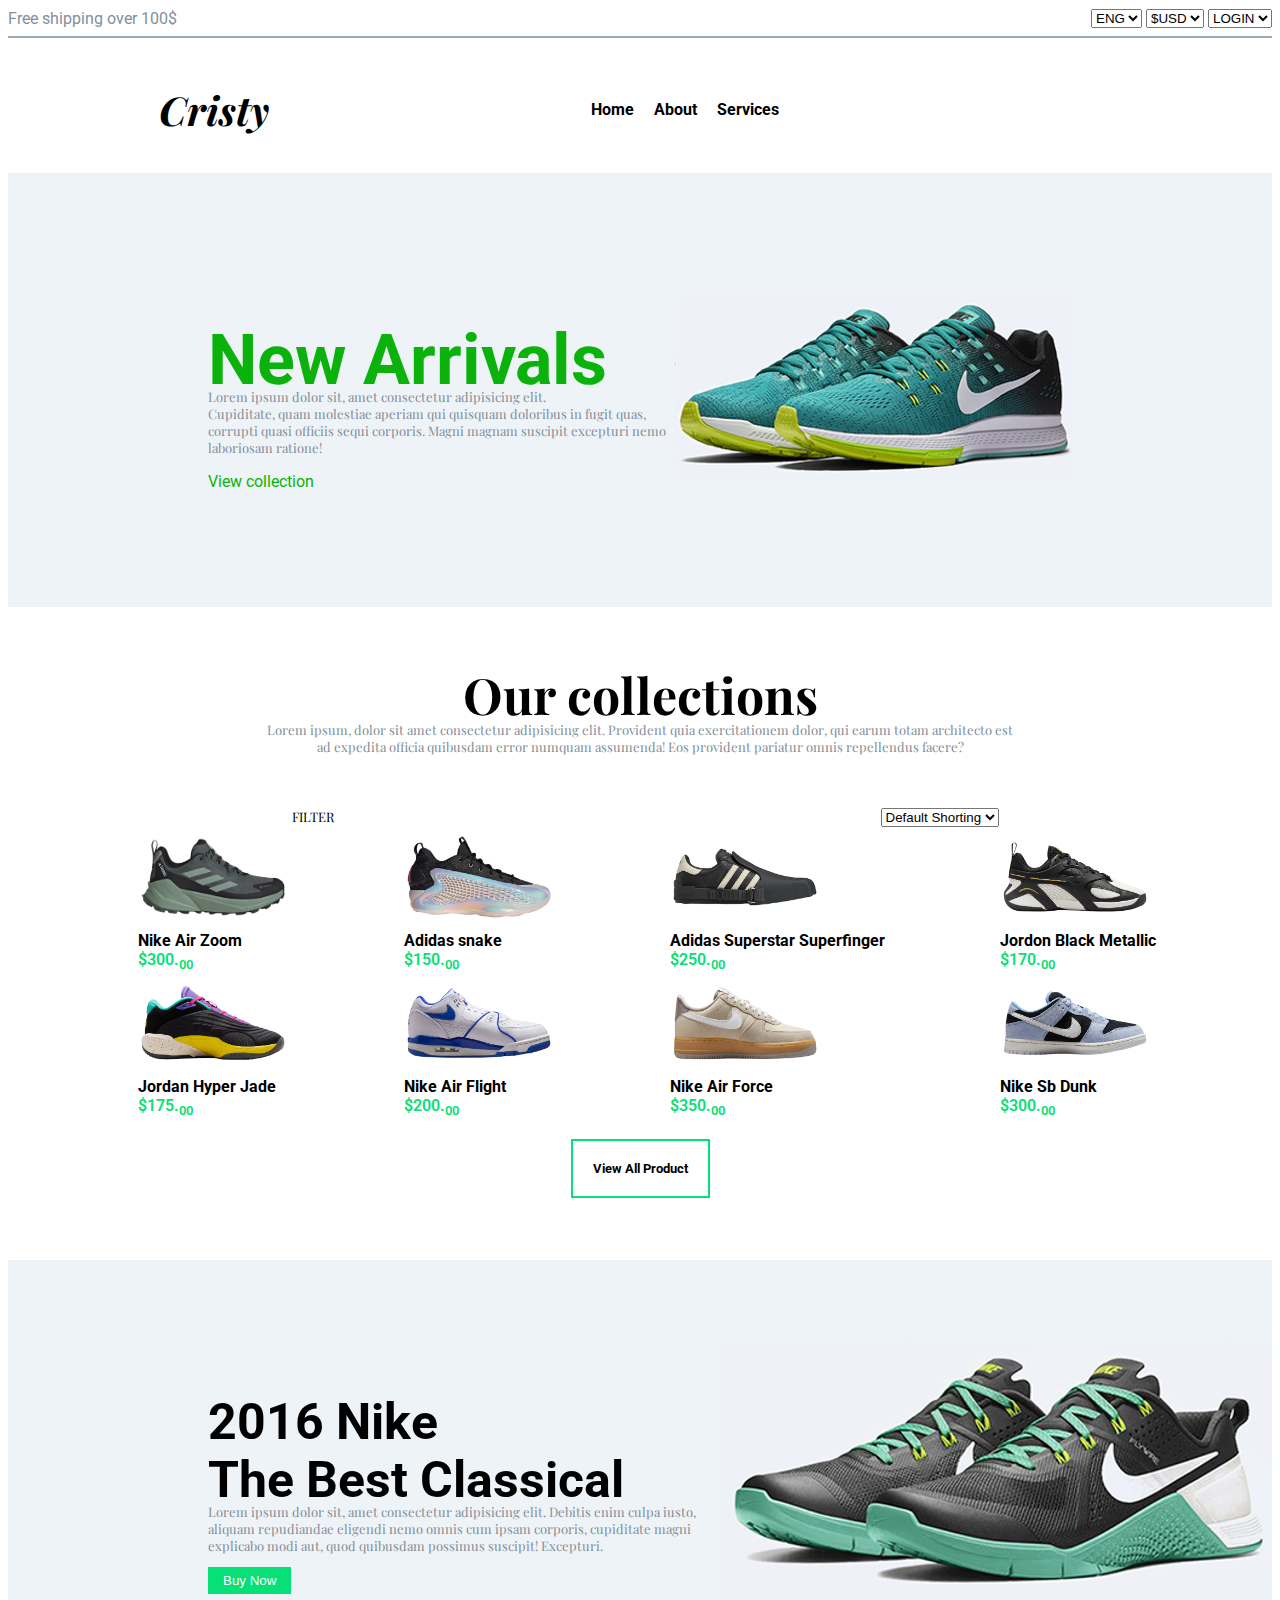
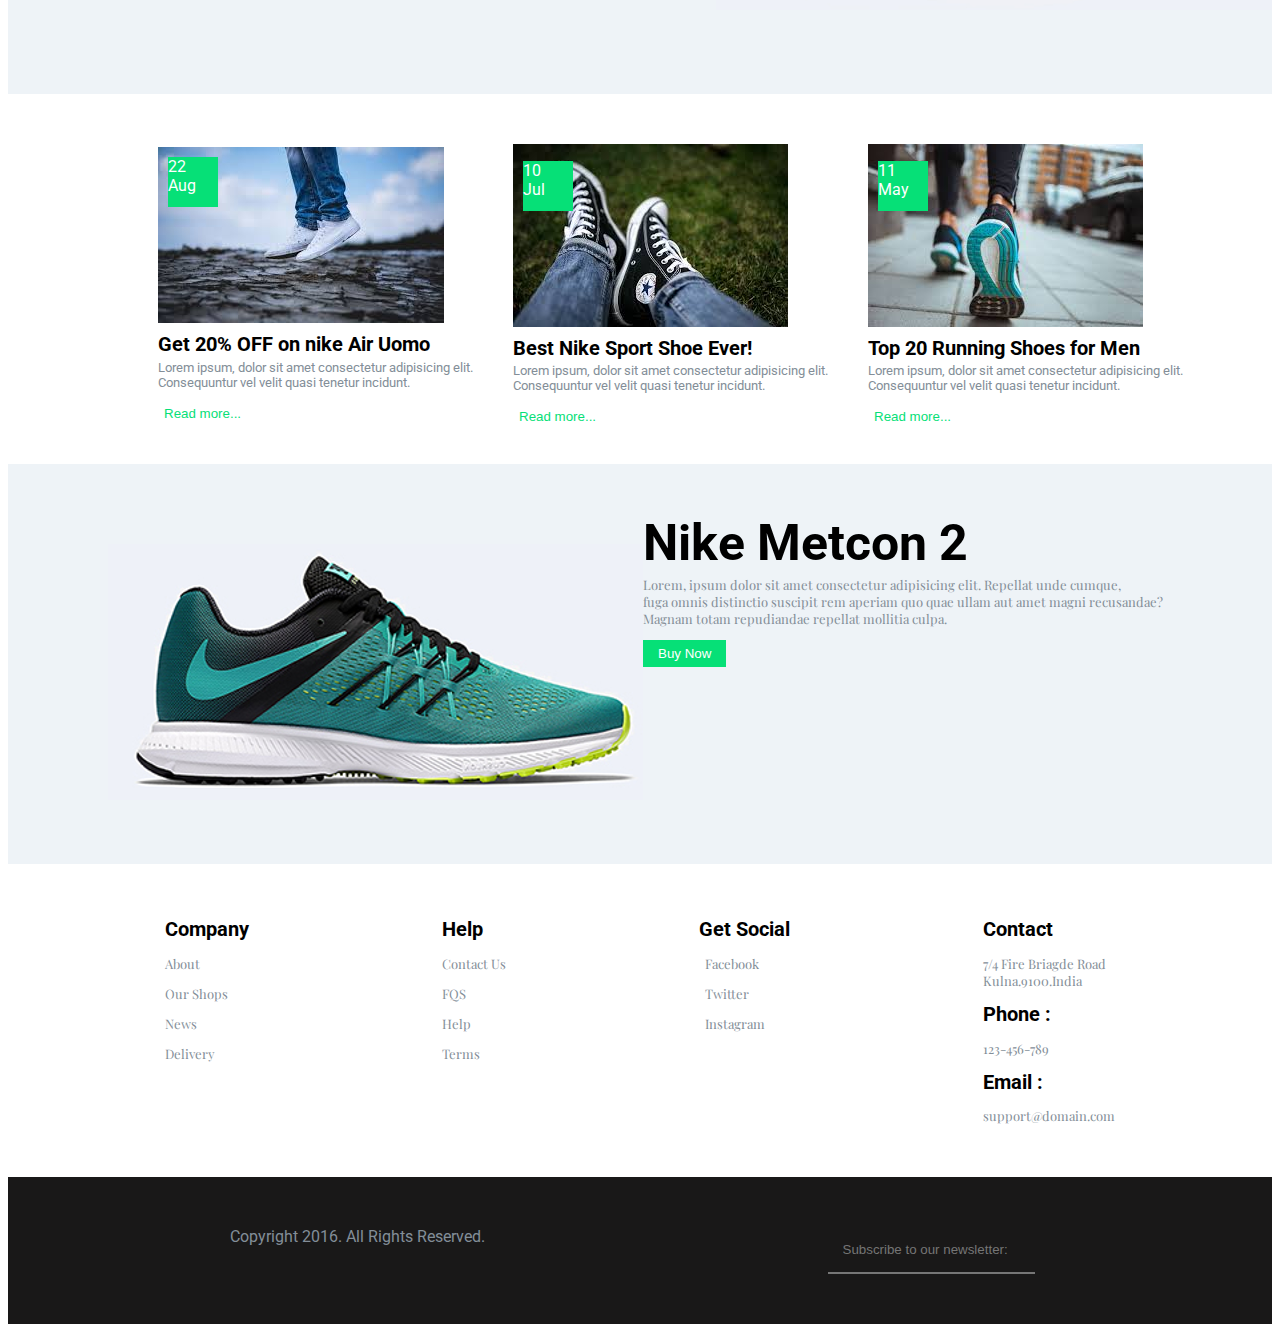
<file: index.html>
<!DOCTYPE html>
<html lang="en">
<head>
    <meta charset="UTF-8">
    <meta name="viewport" content="width=device-width, initial-scale=1.0">
    <title>Document</title>
    <link rel="stylesheet" href="style.css">
    <link rel="stylesheet" href="https://cdnjs.cloudflare.com/ajax/libs/font-awesome/6.6.0/css/all.min.css" integrity="sha512-Kc323vGBEqzTmouAECnVceyQqyqdsSiqLQISBL29aUW4U/M7pSPA/gEUZQqv1cwx4OnYxTxve5UMg5GT6L4JJg==" crossorigin="anonymous" referrerpolicy="no-referrer" />
    <link rel="preconnect" href="https://fonts.googleapis.com">
<link rel="preconnect" href="https://fonts.gstatic.com" crossorigin>
<link href="https://fonts.googleapis.com/css2?family=Playfair+Display:ital,wght@0,400..900;1,400..900&family=Roboto:ital,wght@0,100;0,300;0,400;0,500;0,700;0,900;1,100;1,300;1,400;1,500;1,700;1,900&display=swap" rel="stylesheet">


</head>
<body>
    <input type="checkbox" name="" id="check">
    <nav class="navbar1"> 
        <div>Free shipping over 100$</div>
        <div>
            <select name="" id="">
                <option value="" class="op1">ENG</option>
            </select>
            <select name="" id="">
                <option value="">$USD</option>
            </select>
            <select name="" id="">
                <option value="">LOGIN</option>
            </select>
        </div>
    </nav>
    <hr color="#9cabb8">


    <nav class="navbar2">
        <div>
            <h1 class="heading"><i>Cristy</i></h1>
        </div>
        <div class="list">
            <ul>
            <li>Home</li>
            <li>About</li>
            <li>Services</li>
           
        </ul>
         
        </div>
        <label for="check">
            <i class="fa-solid fa-bars"></i>
        </label>
        <div>
            <ul>
                <li><i class="fa-solid fa-cart-shopping"></i></li>
                <li><i class="fa-solid fa-magnifying-glass"></i></li>
            </ul>
        </div>
    </nav>
    <section class="shoebar">
        <div class="txt"><h1 >New Arrivals</h1>
        <p class="p1">Lorem ipsum dolor sit, amet consectetur adipisicing elit. 
            <br>Cupiditate, quam molestiae aperiam qui quisquam doloribus in fugit quas, 
            <br>corrupti quasi officiis sequi corporis. Magni magnam suscipit excepturi nemo 
            laboriosam ratione!</p>
        <p class="p2">View collection <i class="fa-solid fa-arrow-right"></i></p>
    </div>
    <div class="shoe"><img src="img/shoebar.png" alt=""></div>
    </section>
    <section class="shoebarnext">
        <h1 class="ourcollections">Our collections</h1>
        <p>Lorem ipsum, dolor sit amet consectetur adipisicing elit. Provident quia exercitationem dolor, qui earum totam architecto est <br>ad expedita officia quibusdam error numquam assumenda! Eos provident pariatur omnis repellendus facere?</p>
    </section>
    <section class="filter">
        <div class="subfil"> 
            <div><i class="fa-solid fa-bars"></i></div>
            <div>FILTER</div>
        </div>
        <div> <select name="" id="">
            <option value="">Default Shorting</option>
        </select></div>
    </section>
    <section class="productgrid">



        <div class="product">
            <img src="product/p1.png" alt="coogre" height="100x" width="150px">
            <div class="name">Nike Air Zoom</div>
            <div class="price">$300.<sub>00</sub></div>
            <div class="stars"><i class="fa-solid fa-star"></i><i class="fa-solid fa-star"></i><i class="fa-solid fa-star"></i><i class="fa-solid fa-star"></i><i class="fa-regular fa-star-half-stroke"></i></div></div>
        <div class="product">
            <img src="product/p2.png" alt="coogre" height="100x" width="150px">
            <div class="name">Adidas snake</div>
            <div class="price">$150.<sub>00</sub></div>
            <div class="stars"><i class="fa-solid fa-star"></i><i class="fa-solid fa-star"></i><i class="fa-solid fa-star"></i><i class="fa-regular fa-star"></i><i class="fa-regular fa-star"></i></div></div>
        <div class="product">
            <img src="product/p3.png" alt="coogre" height="100x" width="150px">
            <div class="name">Adidas Superstar Superfinger</div>
            <div class="price">$250.<sub>00</sub></div>
            <div class="stars"><i class="fa-solid fa-star"></i><i class="fa-solid fa-star"></i><i class="fa-solid fa-star"></i><i class="fa-solid fa-star"></i><i class="fa-regular fa-star-half-stroke"></i></div></div>
        <div class="product">
            <img src="product/p4.png" alt="coogre" height="100x" width="150px">
            <div class="name">Jordon Black Metallic</div>
            <div class="price">$170.<sub>00</sub></div>
            <div class="stars"><i class="fa-solid fa-star"></i><i class="fa-solid fa-star"></i><i class="fa-solid fa-star"></i><i class="fa-solid fa-star"></i><i class="fa-regular fa-star-half-stroke"></i></div></div>
        <div class="product">
            <img src="product/p5.png" alt="coogre" height="100x" width="150px">
            <div class="name">Jordan Hyper Jade</div>
            <div class="price">$175.<sub>00</sub></div>
            <div class="stars"><i class="fa-solid fa-star"></i><i class="fa-solid fa-star"></i><i class="fa-solid fa-star"></i><i class="fa-solid fa-star"></i><i class="fa-solid fa-star"></i></i></div></div>
         <div class="product">
            <img src="product/p6.png" alt="coogre" height="100x" width="150px">
            <div class="name">Nike Air Flight</div>
            <div class="price">$200.<sub>00</sub></div>
            <div class="stars"><i class="fa-solid fa-star"></i><i class="fa-solid fa-star"></i><i class="fa-solid fa-star"></i><i class="fa-regular fa-star"></i><i class="fa-regular fa-star"></i></i></div></div>
        <div class="product">
            <img src="product/p7.png" alt="coogre" height="100x" width="150px">
            <div class="name">Nike Air Force</div>
            <div class="price">$350.<sub>00</sub></div>
            <div class="stars"><i class="fa-solid fa-star"></i><i class="fa-solid fa-star"></i><i class="fa-solid fa-star"></i><i class="fa-solid fa-star"></i><i class="fa-regular fa-star"></i></i></div></div>
        <div class="product">
            <img src="product/p8.png" alt="coogre" height="100x" width="150px">
            <div class="name">Nike Sb Dunk</div>
            <div class="price">$300.<sub>00</sub></div>
            <div class="stars"><i class="fa-solid fa-star"></i><i class="fa-solid fa-star"></i><i class="fa-solid fa-star"></i><i class="fa-solid fa-star"></i><i class="fa-regular fa-star-half-stroke"></i></div></div>
        
    </section>
        <h1 align="center"><a href="page2.html"><button class="View">View All Product</button></a></h1>

        <section class="middlebar">
            <div class="txt2"><h1>2016 Nike
                <br>The Best Classical
            </h1>
        <p>Lorem ipsum dolor sit, amet consectetur adipisicing elit. Debitis enim culpa iusto, aliquam repudiandae eligendi nemo omnis cum ipsam corporis, cupiditate magni explicabo modi aut, quod quibusdam possimus suscipit! Excepturi.</p>
                <button class="Buy">Buy Now</button></div>
        <div class="shoe2"><img src="img/middlebar.png" alt=""></div>
        </section>
        <section class="pro">
            <div> 
                <img src="pro/shoe1.jfif" alt="">
                <div class="date1">22 <br>Aug</div>
                <h1>Get 20% OFF on nike Air Uomo</h1>
                <p>Lorem ipsum, dolor sit amet consectetur adipisicing elit. <br> Consequuntur vel velit quasi tenetur incidunt.</p>
                <button class="read">Read more...</button></div>

            <div>
            <img src="pro/shoe2.jfif" alt="">
            <div class="date2">10 <br>Jul</div>
            <h1>Best Nike Sport Shoe Ever!</h1>
            <p>Lorem ipsum, dolor sit amet consectetur adipisicing elit. <br> Consequuntur vel velit quasi tenetur incidunt.</p>
            <button class="read">Read more...</button></div></div>

            <div>
            <img src="pro/shoe3.jfif" alt="">
            <div class="date3">11 <br>May</div>
            <h1>Top 20 Running Shoes for Men</h1>
            <p>Lorem ipsum, dolor sit amet consectetur adipisicing elit. <br> Consequuntur vel velit quasi tenetur incidunt.</p>
            <button class="read">Read more...</button></div></div>
        </section>

        <Section class="shoefooter">
            <div><img src="shoefooter/Screenshot 2024-11-23 215724.png" alt=""></div>
            <div><h1 >Nike Metcon 2</h1>
                <p class="footstar"><i class="fa-solid fa-star"></i> <i class="fa-solid fa-star"></i><i class="fa-solid fa-star"></i><i class="fa-solid fa-star"></i><i class="fa-solid fa-star"></i></p>
                <p class="para">Lorem, ipsum dolor sit amet consectetur adipisicing elit. Repellat unde cumque, <br> fuga omnis distinctio suscipit rem aperiam quo quae ullam aut amet magni recusandae? <br> Magnam totam repudiandae repellat mollitia culpa.</p>
                <button class="Buy">Buy Now</button></div>
            </div>
        </Section>

        <section class="middlefooter">
            <div class="comp">
                <h1>Company</h1>
                <p class="mf">About</p>
                <p class="mf">Our Shops</p>
                <p class="mf">News</p>
                <p class="mf">Delivery</p>
            </div>
            <div class="help">
                <h1>Help</h1>
                <p class="mf">Contact Us</p>
                <p class="mf">FQS</p>
                <p class="mf">Help</p>
                <p class="mf">Terms</p>
            </div>
            <div class="getsocial">
                <h1>Get Social</h1>
                <p class="mf"> <i class="fa-brands fa-facebook-f"></i> &nbsp Facebook</p>
                <p class="mf"> <i class="fa-brands fa-twitter"></i>&nbsp Twitter</p>
                <p class="mf"> <i class="fa-brands fa-instagram"></i>&nbsp Instagram</p>
            </div>
            <div class="contact">
                <h1>Contact</h1>
                <p class="mf">7/4 Fire Briagde Road <br> Kulna.9100.India</p>
                <h1>Phone : </h1><p class="mf"> 123-456-789 </p>
                <h1>Email : </h1> <p class="mf">support@domain.com </p>
            </div>

        </section>

        <section class="footer">
            <div class="div1">Copyright 2016. All Rights Reserved.</div>
            <div class="div2"><input type="text" placeholder="Subscribe to our newsletter: " class="sub"> <button class="arrow"><i class="fa-solid fa-arrow-right"></i></button></div>
        </section>




    
</body>
</html>
</file>
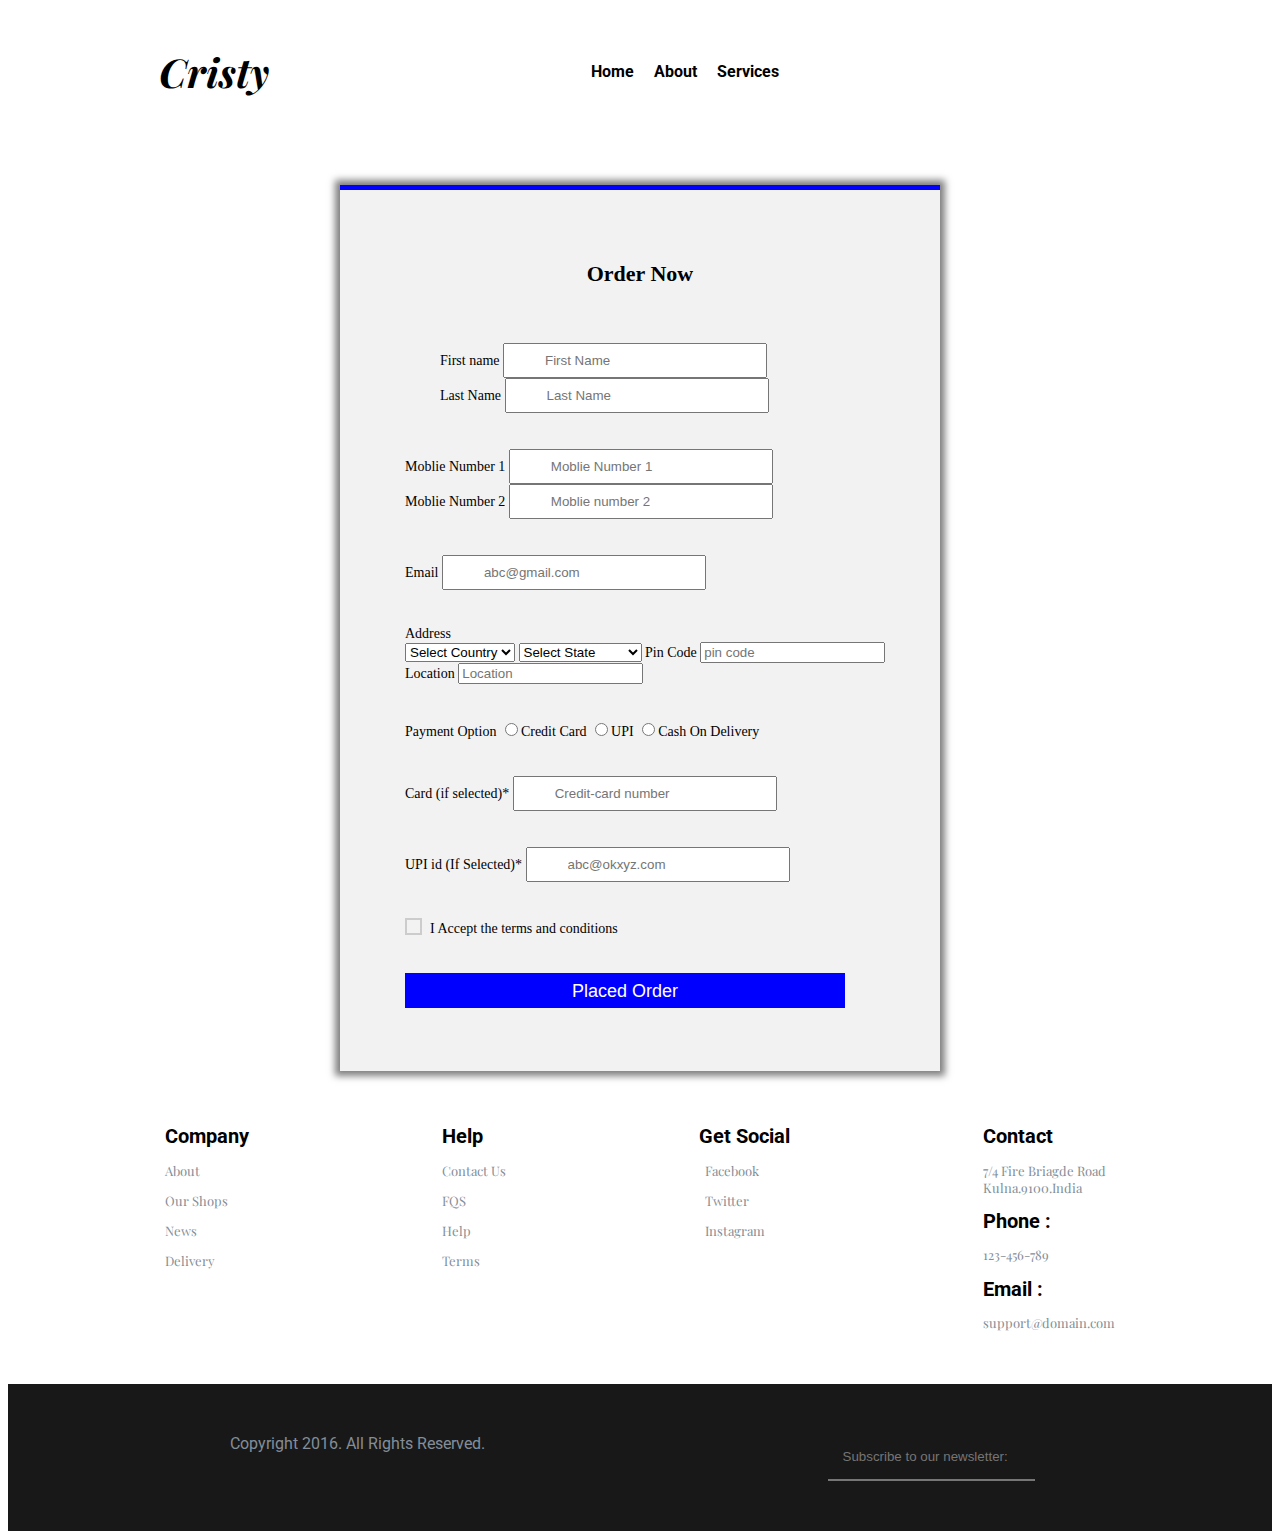
<file: orderform.html>
<!DOCTYPE html>
<html lang="en">
<head>
    <meta charset="UTF-8">
    <meta name="viewport" content="width=device-width, initial-scale=1.0">
    <title>Document</title>
    <link rel="stylesheet" href="style.css">
    
    <link rel="stylesheet" href="https://cdnjs.cloudflare.com/ajax/libs/font-awesome/6.6.0/css/all.min.css" integrity="sha512-Kc323vGBEqzTmouAECnVceyQqyqdsSiqLQISBL29aUW4U/M7pSPA/gEUZQqv1cwx4OnYxTxve5UMg5GT6L4JJg==" crossorigin="anonymous" referrerpolicy="no-referrer" />
    <link rel="preconnect" href="https://fonts.googleapis.com">
<link rel="preconnect" href="https://fonts.gstatic.com" crossorigin>
<link href="https://fonts.googleapis.com/css2?family=Playfair+Display:ital,wght@0,400..900;1,400..900&family=Roboto:ital,wght@0,100;0,300;0,400;0,500;0,700;0,900;1,100;1,300;1,400;1,500;1,700;1,900&display=swap" rel="stylesheet">

</head>
<body>
    <input type="checkbox" name="" id="check">
    <nav class="navbar2">
        <div>
            <h1 class="heading"><i>Cristy</i></h1>
        </div>
        <div class="list">
            <ul>
            <li>Home</li>
            <li>About</li>
            <li>Services</li>
           
        </ul>
         
        </div>
        <label for="check">
            <i class="fa-solid fa-bars"></i>
        </label>
        <div>
            <ul>
                <li><i class="fa-solid fa-cart-shopping"></i></li>
                <li><i class="fa-solid fa-magnifying-glass"></i></li>
            </ul>
        </div>
    </nav>

    <section class="sec22">
        <h2>Order Now</h2>
        <div class="sec22a1">
            <form action="page5.html">
                <div class="sec22a1b1">
                    <label for="">&nbsp &nbsp &nbsp &nbsp &nbsp First name</label>
                    <input type="text" placeholder="First Name" class="sec22a1b1c1">
                    <br>
                        <label for="">&nbsp &nbsp &nbsp &nbsp &nbsp  Last Name</label>
                        <input type="text" placeholder="Last Name" class="sec22a1b1c1">
                    
                </div>
                <div class="sec22a1b1">
                    <label for="">Moblie Number 1</label>
                    <input type="text" placeholder="Moblie Number 1" class="sec22a1b1c1">
                    <br>
                        <label for="">Moblie Number 2</label>
                        <input type="text" placeholder="Moblie number 2" class="sec22a1b1c1">
                
                </div>
                <div class="sec22a1b2">
                    <label for="">Email</label>
                    <input type="email" placeholder="abc@gmail.com" class="sec22a1b1c1">
                </div>
                <div class="sec22a1b2 address">
                    <label for="">Address</label>
                    <br>
                    <select name="" id="">
                        <option value="">Select Country</option>
                        <option value="">India</option>
                        <option value="">Pakistan</option>
                        <option value="">Nepal</option>
                        <option value="">Bangladesh</option>
                        <option value="">Bhutan</option>
                        <option value="">Srilanka</option>
                    </select>
                    <select name="" id="">
                        <option value="">Select State</option>
                        <option value="">Madhya Pradesh</option>
                        <option value="">Rajasthan</option>
                        <option value="">Andhra Pradesh</option>
                        <option value="">Assam</option>
                        <option value="">Bihar</option>
                        <option value="">Goa</option>
                        <option value="">Haryana</option>
                        <option value="">Maharashtra</option>
                        <option value="">Punjab</option>

                    </select>
                    <label for="">Pin Code</label>
                    <input type="text" placeholder="pin code">
                    <br>
                    <label for="">Location</label>
                    <input type="text" placeholder="Location">
                </div>
                <div class="sec22a1b3">
                    <label for="">Payment Option</label>
                    <input type="radio" name="a" class="sec22a1b2c4">Credit Card
                    <input type="radio" class="sec22a1b1c4" name="a"  >UPI
                    <input type="radio" class="sec22a1b1c4" name="a">Cash On Delivery
                </div>
                <div class="sec22a1b3">
                    <label for=""> Card (if selected)*</label> 
                    <input type="text" placeholder="Credit-card number" class="sec22a1b1c1">
                </div>
                <div class="sec22a1b2">
                    <label for="">UPI id (If Selected)*</label>
                    <input type="text" placeholder="abc@okxyz.com" class="sec22a1b1c1">
                </div>
                <div class="sec22a1b2">
                    <input type="checkbox" class="sec22a1b1c5" id="cb">
                    <label for="cb" class="sec22a1b1c6">I Accept the terms and conditions </label> 
                </div>
                
                <div class="sec22a1b2">
                    <input type="submit" value="Placed Order" class="sec22a1b1c7">
                </div>
            </form>
        </div>
    </section>


    <section class="middlefooter">
        <div class="comp">
            <h1>Company</h1>
            <p class="mf">About</p>
            <p class="mf">Our Shops</p>
            <p class="mf">News</p>
            <p class="mf">Delivery</p>
        </div>
        <div class="help">
            <h1>Help</h1>
            <p class="mf">Contact Us</p>
            <p class="mf">FQS</p>
            <p class="mf">Help</p>
            <p class="mf">Terms</p>
        </div>
        <div class="getsocial">
            <h1>Get Social</h1>
            <p class="mf"> <i class="fa-brands fa-facebook-f"></i> &nbsp Facebook</p>
            <p class="mf"> <i class="fa-brands fa-twitter"></i>&nbsp Twitter</p>
            <p class="mf"> <i class="fa-brands fa-instagram"></i>&nbsp Instagram</p>
        </div>
        <div class="contact">
            <h1>Contact</h1>
            <p class="mf">7/4 Fire Briagde Road <br> Kulna.9100.India</p>
            <h1>Phone : </h1><p class="mf"> 123-456-789 </p>
            <h1>Email : </h1> <p class="mf">support@domain.com </p>
        </div>

    </section>

    <section class="footer">
        <div class="div1">Copyright 2016. All Rights Reserved.</div>
        <div class="div2"><input type="text" placeholder="Subscribe to our newsletter: " class="sub"> <button class="arrow"><i class="fa-solid fa-arrow-right"></i></button></div>
    </section>





    
</body>
</html>
</file>
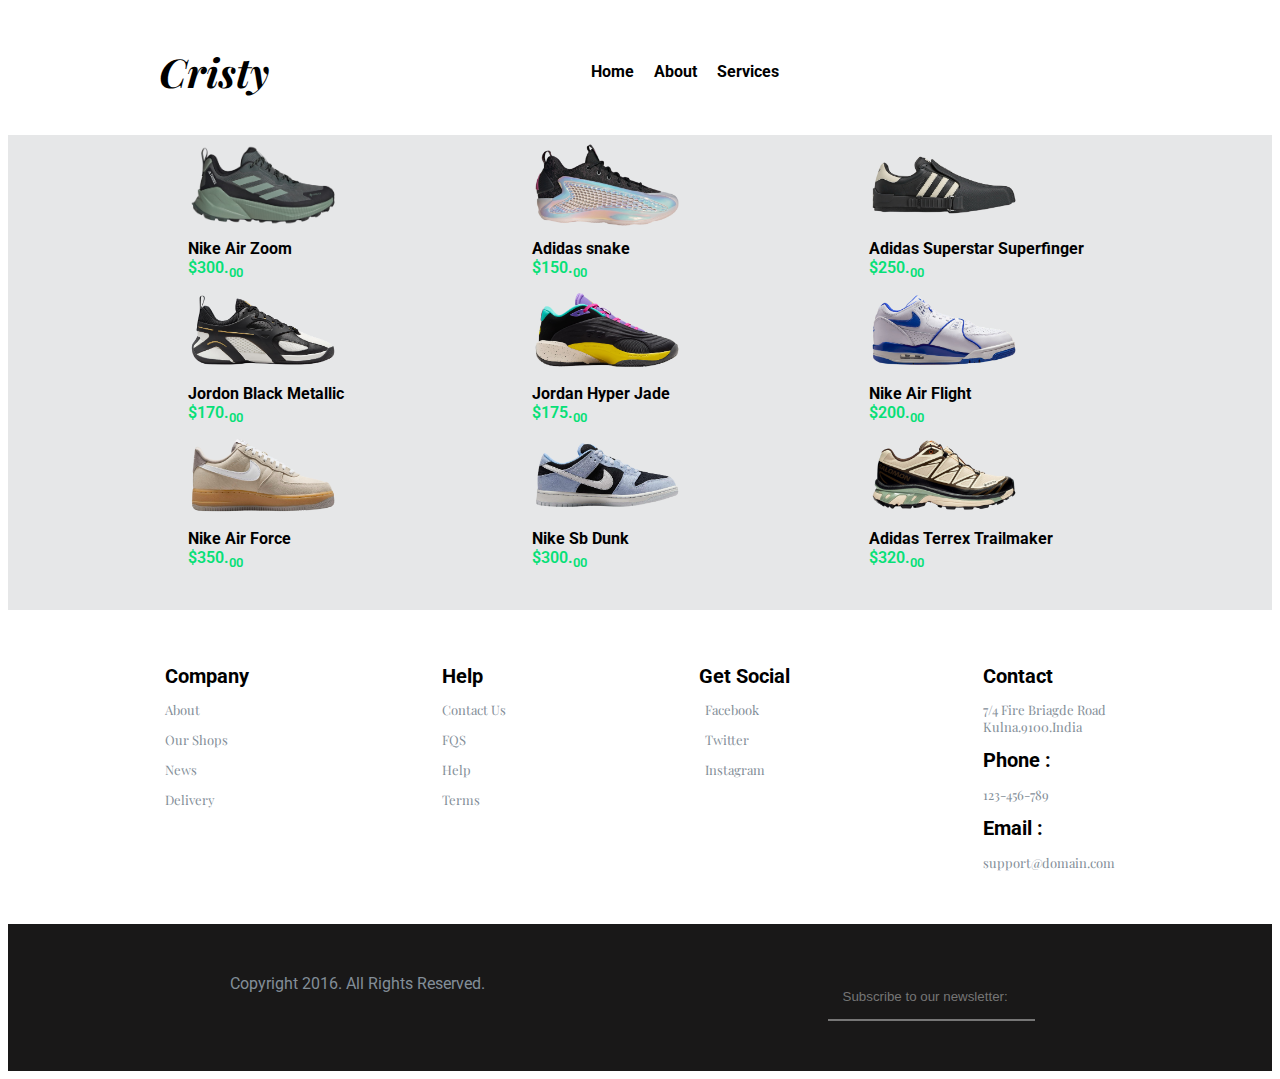
<file: page2.html>
<!DOCTYPE html>
<html lang="en">
<head>
    <meta charset="UTF-8">
    <meta name="viewport" content="width=device-width, initial-scale=1.0">
    <title>Document</title>
    <link rel="stylesheet" href="style.css">
    <link rel="stylesheet" href="https://cdnjs.cloudflare.com/ajax/libs/font-awesome/6.6.0/css/all.min.css" integrity="sha512-Kc323vGBEqzTmouAECnVceyQqyqdsSiqLQISBL29aUW4U/M7pSPA/gEUZQqv1cwx4OnYxTxve5UMg5GT6L4JJg==" crossorigin="anonymous" referrerpolicy="no-referrer" />
    <link rel="preconnect" href="https://fonts.googleapis.com">
<link rel="preconnect" href="https://fonts.gstatic.com" crossorigin>
<link href="https://fonts.googleapis.com/css2?family=Playfair+Display:ital,wght@0,400..900;1,400..900&family=Roboto:ital,wght@0,100;0,300;0,400;0,500;0,700;0,900;1,100;1,300;1,400;1,500;1,700;1,900&display=swap" rel="stylesheet">

</head>
<body>
    <input type="checkbox" name="" id="check">
    <nav class="navbar2">
        <div>
            <h1 class="heading"><i>Cristy</i></h1>
        </div>
        <div class="list">
            <ul>
            <li>Home</li>
            <li>About</li>
            <li>Services</li>
           
        </ul>
         
        </div>
        <label for="check">
            <i class="fa-solid fa-bars"></i>
        </label>
        <div>
            <ul>
                <li><i class="fa-solid fa-cart-shopping"></i></li>
                <li><i class="fa-solid fa-magnifying-glass"></i></li>
            </ul>
        </div>
    </nav>

    <section class="productgrid2">



        <a href="page3.html" style="text-decoration: none;">
            <div class="product">
                <img src="product/p1.png" alt="coogre" height="100x" width="150px">
                <div class="name">Nike Air Zoom</div>
                <div class="price">$300.<sub>00</sub></div>
                <div class="stars"><i class="fa-solid fa-star"></i><i class="fa-solid fa-star"></i><i class="fa-solid fa-star"></i><i class="fa-solid fa-star"></i><i class="fa-regular fa-star-half-stroke"></i></div></div>
        </a>
        <div class="product">
            <img src="product/p2.png" alt="coogre" height="100x" width="150px">
            <div class="name">Adidas snake</div>
            <div class="price">$150.<sub>00</sub></div>
            <div class="stars"><i class="fa-solid fa-star"></i><i class="fa-solid fa-star"></i><i class="fa-solid fa-star"></i><i class="fa-regular fa-star"></i><i class="fa-regular fa-star"></i></div></div>
        <div class="product">
            <img src="product/p3.png" alt="coogre" height="100x" width="150px">
            <div class="name">Adidas Superstar Superfinger</div>
            <div class="price">$250.<sub>00</sub></div>
            <div class="stars"><i class="fa-solid fa-star"></i><i class="fa-solid fa-star"></i><i class="fa-solid fa-star"></i><i class="fa-solid fa-star"></i><i class="fa-regular fa-star-half-stroke"></i></div></div>
        <div class="product">
            <img src="product/p4.png" alt="coogre" height="100x" width="150px">
            <div class="name">Jordon Black Metallic</div>
            <div class="price">$170.<sub>00</sub></div>
            <div class="stars"><i class="fa-solid fa-star"></i><i class="fa-solid fa-star"></i><i class="fa-solid fa-star"></i><i class="fa-solid fa-star"></i><i class="fa-regular fa-star-half-stroke"></i></div></div>
        <div class="product">
            <img src="product/p5.png" alt="coogre" height="100x" width="150px">
            <div class="name">Jordan Hyper Jade</div>
            <div class="price">$175.<sub>00</sub></div>
            <div class="stars"><i class="fa-solid fa-star"></i><i class="fa-solid fa-star"></i><i class="fa-solid fa-star"></i><i class="fa-solid fa-star"></i><i class="fa-solid fa-star"></i></i></div></div>
         <div class="product">
            <img src="product/p6.png" alt="coogre" height="100x" width="150px">
            <div class="name">Nike Air Flight</div>
            <div class="price">$200.<sub>00</sub></div>
            <div class="stars"><i class="fa-solid fa-star"></i><i class="fa-solid fa-star"></i><i class="fa-solid fa-star"></i><i class="fa-regular fa-star"></i><i class="fa-regular fa-star"></i></i></div></div>
        <div class="product">
            <img src="product/p7.png" alt="coogre" height="100x" width="150px">
            <div class="name">Nike Air Force</div>
            <div class="price">$350.<sub>00</sub></div>
            <div class="stars"><i class="fa-solid fa-star"></i><i class="fa-solid fa-star"></i><i class="fa-solid fa-star"></i><i class="fa-solid fa-star"></i><i class="fa-regular fa-star"></i></i></div></div>
        <div class="product">
            <img src="product/p8.png" alt="coogre" height="100x" width="150px">
            <div class="name">Nike Sb Dunk</div>
            <div class="price">$300.<sub>00</sub></div>
            <div class="stars"><i class="fa-solid fa-star"></i><i class="fa-solid fa-star"></i><i class="fa-solid fa-star"></i><i class="fa-solid fa-star"></i><i class="fa-regular fa-star-half-stroke"></i></div></div>
        <div class="product">
            <img src="product/p9.png" alt="coogre" height="100x" width="150px">
            <div class="name">Adidas Terrex Trailmaker</div>
            <div class="price">$320.<sub>00</sub></div>
            <div class="stars"><i class="fa-solid fa-star"></i><i class="fa-solid fa-star"></i><i class="fa-solid fa-star"></i><i class="fa-solid fa-star"></i><i class="fa-regular fa-star-half-stroke"></i></div></div>
            
    </section>


    <section class="middlefooter">
        <div class="comp">
            <h1>Company</h1>
            <p class="mf">About</p>
            <p class="mf">Our Shops</p>
            <p class="mf">News</p>
            <p class="mf">Delivery</p>
        </div>
        <div class="help">
            <h1>Help</h1>
            <p class="mf">Contact Us</p>
            <p class="mf">FQS</p>
            <p class="mf">Help</p>
            <p class="mf">Terms</p>
        </div>
        <div class="getsocial">
            <h1>Get Social</h1>
            <p class="mf"> <i class="fa-brands fa-facebook-f"></i> &nbsp Facebook</p>
            <p class="mf"> <i class="fa-brands fa-twitter"></i>&nbsp Twitter</p>
            <p class="mf"> <i class="fa-brands fa-instagram"></i>&nbsp Instagram</p>
        </div>
        <div class="contact">
            <h1>Contact</h1>
            <p class="mf">7/4 Fire Briagde Road <br> Kulna.9100.India</p>
            <h1>Phone : </h1><p class="mf"> 123-456-789 </p>
            <h1>Email : </h1> <p class="mf">support@domain.com </p>
        </div>

    </section>

    <section class="footer">
        <div class="div1">Copyright 2016. All Rights Reserved.</div>
        <div class="div2"><input type="text" placeholder="Subscribe to our newsletter: " class="sub"> <button class="arrow"><i class="fa-solid fa-arrow-right"></i></button></div>
    </section>
    
</body>
</html>
</file>
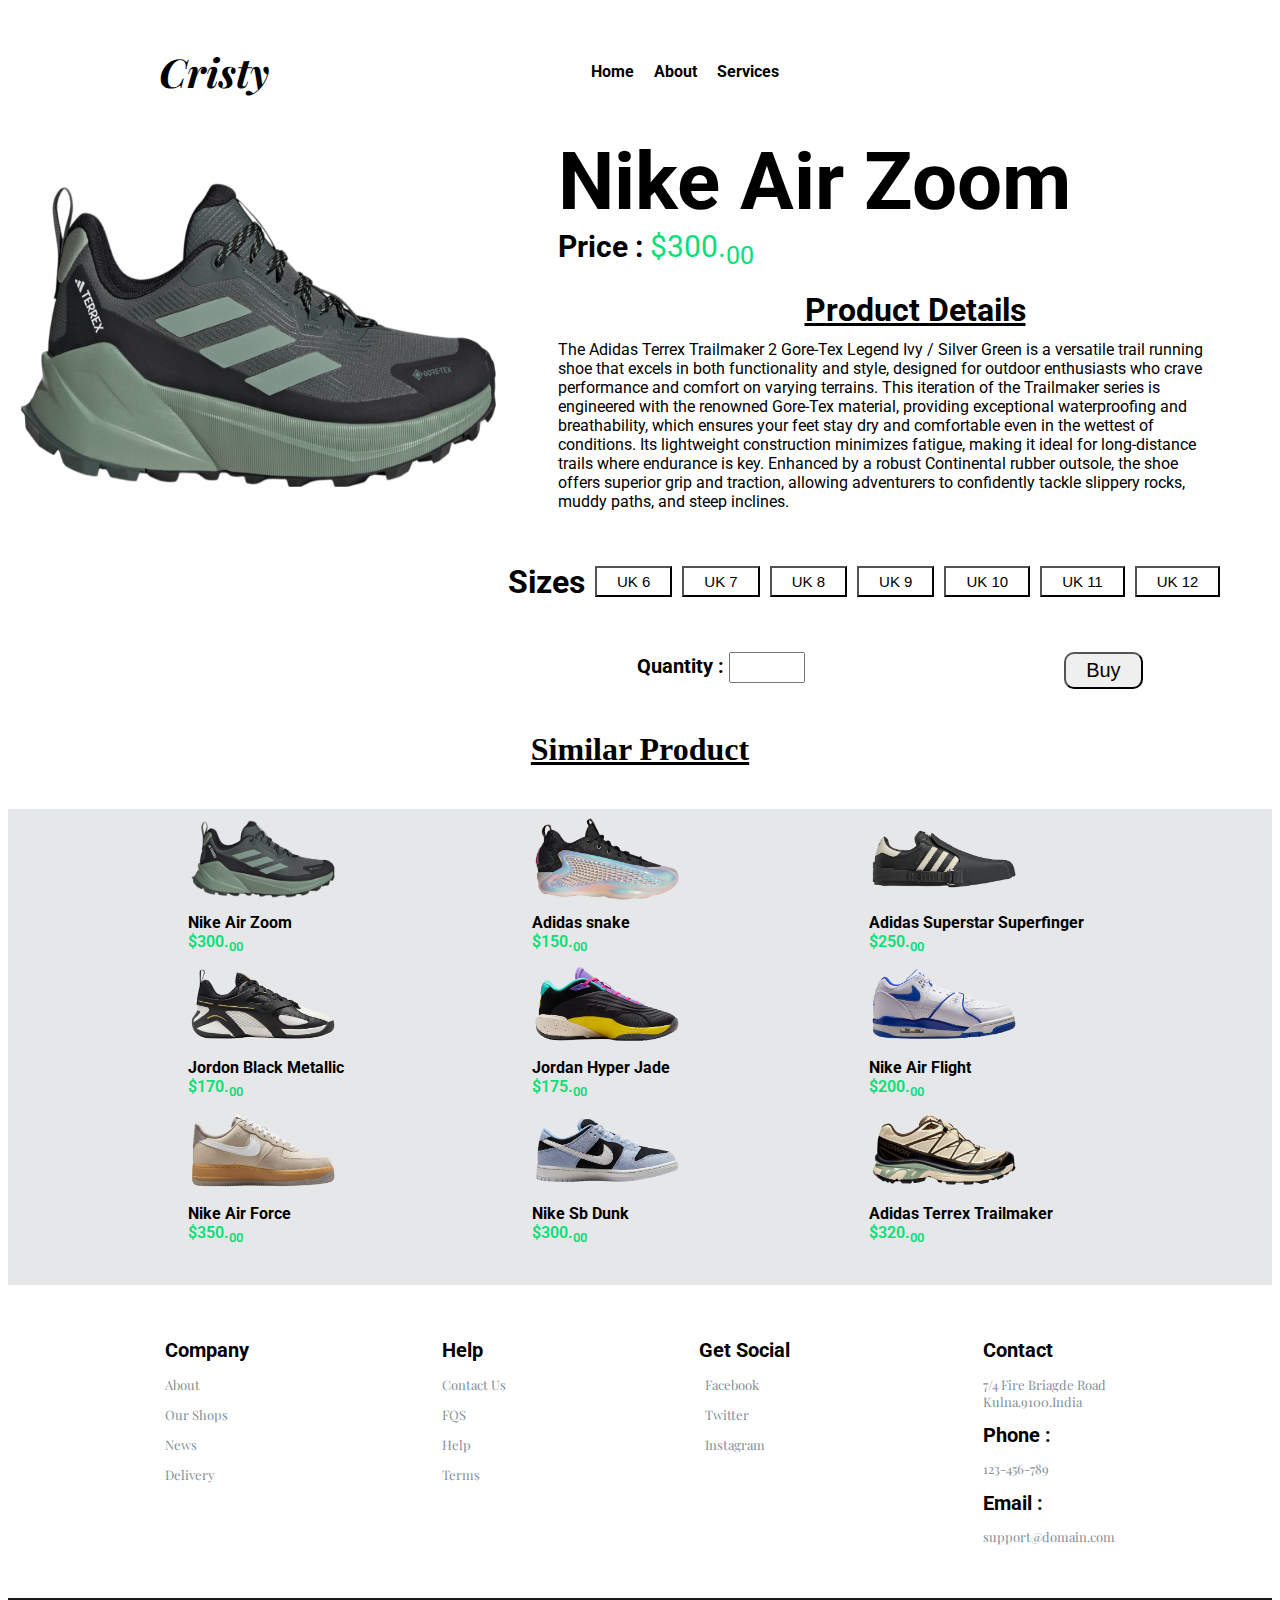
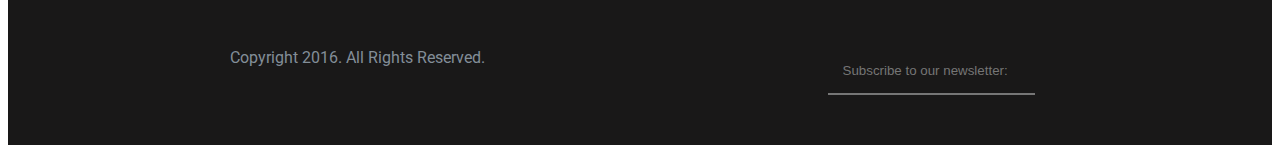
<file: page3.html>
<!DOCTYPE html>
<html lang="en">
<head>
    <meta charset="UTF-8">
    <meta name="viewport" content="width=device-width, initial-scale=1.0">
    <title>Document</title>
    <link rel="stylesheet" href="style.css">
    
    <link rel="stylesheet" href="https://cdnjs.cloudflare.com/ajax/libs/font-awesome/6.6.0/css/all.min.css" integrity="sha512-Kc323vGBEqzTmouAECnVceyQqyqdsSiqLQISBL29aUW4U/M7pSPA/gEUZQqv1cwx4OnYxTxve5UMg5GT6L4JJg==" crossorigin="anonymous" referrerpolicy="no-referrer" />
    <link rel="preconnect" href="https://fonts.googleapis.com">
<link rel="preconnect" href="https://fonts.gstatic.com" crossorigin>
<link href="https://fonts.googleapis.com/css2?family=Playfair+Display:ital,wght@0,400..900;1,400..900&family=Roboto:ital,wght@0,100;0,300;0,400;0,500;0,700;0,900;1,100;1,300;1,400;1,500;1,700;1,900&display=swap" rel="stylesheet">

</head>
<body>

    <input type="checkbox" name="" id="check">
    <nav class="navbar2">
        <div>
            <h1 class="heading"><i>Cristy</i></h1>
        </div>
        <div class="list">
            <ul>
            <li>Home</li>
            <li>About</li>
            <li>Services</li>
           
        </ul>
         
        </div>
        <label for="check">
            <i class="fa-solid fa-bars"></i>
        </label>
        <div>
            <ul>
                <li><i class="fa-solid fa-cart-shopping"></i></li>
                <li><i class="fa-solid fa-magnifying-glass"></i></li>
            </ul>
        </div>
    </nav>




    <section class="sec1">
        <div class="img"><img src="product/p1.png" alt="" height="400px" width="500px"></div>
        <div class="detail">
            <div class="sec1name">Nike Air Zoom</div>

            <div class="sec1price"><b>Price : </b>$300.<sub>00</sub></div>
            <div class="sec1stars"><i class="fa-solid fa-star"></i><i class="fa-solid fa-star"></i><i class="fa-solid fa-star"></i><i class="fa-solid fa-star"></i><i class="fa-regular fa-star-half-stroke"></i></div>
            <div class="sec1about"><h1 align="center">Product Details</h1></div>
            <div class="sec1details">The Adidas Terrex Trailmaker 2 Gore-Tex Legend Ivy / Silver Green is a versatile trail running shoe that excels in both functionality and style, designed for outdoor enthusiasts who crave performance and comfort on varying terrains. This iteration of the Trailmaker series is engineered with the renowned Gore-Tex material, providing exceptional waterproofing and breathability, which ensures your feet stay dry and comfortable even in the wettest of conditions. Its lightweight construction minimizes fatigue, making it ideal for long-distance trails where endurance is key. Enhanced by a robust Continental rubber outsole, the shoe offers superior grip and traction, allowing adventurers to confidently tackle slippery rocks, muddy paths, and steep inclines.</div>
            <div class="sec1size"><h1>Sizes</h1>
                <div class="sz"><button>UK 6</button></div>
                <div class="sz"><button>UK 7</button></div>
                <div class="sz"><button>UK 8</button></div>
                <div class="sz"><button>UK 9</button></div>
                <div class="sz"><button>UK 10</button></div>
                <div class="sz"><button>UK 11</button></div>
                <div class="sz"><button>UK 12</button></div>
            </div>
            <section class="sec2">
                <div class="sec2quantity"><b>Quantity : </b><input type="number" name="" id="" min="1" max="99" ></div>
                <div class="sec2buy"><a href="page4.html"><button>Buy</button></a></div>
            </section>
        </div>
        </div>
    </section>

    <h1 align="center" class="sec3">Similar Product</h1>

    <section class="productgrid2">



        <a href="productdetails.html" style="text-decoration: none;">
            <div class="product">
                <img src="product/p1.png" alt="coogre" height="100x" width="150px">
                <div class="name">Nike Air Zoom</div>
                <div class="price">$300.<sub>00</sub></div>
                <div class="stars"><i class="fa-solid fa-star"></i><i class="fa-solid fa-star"></i><i class="fa-solid fa-star"></i><i class="fa-solid fa-star"></i><i class="fa-regular fa-star-half-stroke"></i></div></div>
        </a>
        <div class="product">
            <img src="product/p2.png" alt="coogre" height="100x" width="150px">
            <div class="name">Adidas snake</div>
            <div class="price">$150.<sub>00</sub></div>
            <div class="stars"><i class="fa-solid fa-star"></i><i class="fa-solid fa-star"></i><i class="fa-solid fa-star"></i><i class="fa-regular fa-star"></i><i class="fa-regular fa-star"></i></div></div>
        <div class="product">
            <img src="product/p3.png" alt="coogre" height="100x" width="150px">
            <div class="name">Adidas Superstar Superfinger</div>
            <div class="price">$250.<sub>00</sub></div>
            <div class="stars"><i class="fa-solid fa-star"></i><i class="fa-solid fa-star"></i><i class="fa-solid fa-star"></i><i class="fa-solid fa-star"></i><i class="fa-regular fa-star-half-stroke"></i></div></div>
        <div class="product">
            <img src="product/p4.png" alt="coogre" height="100x" width="150px">
            <div class="name">Jordon Black Metallic</div>
            <div class="price">$170.<sub>00</sub></div>
            <div class="stars"><i class="fa-solid fa-star"></i><i class="fa-solid fa-star"></i><i class="fa-solid fa-star"></i><i class="fa-solid fa-star"></i><i class="fa-regular fa-star-half-stroke"></i></div></div>
        <div class="product">
            <img src="product/p5.png" alt="coogre" height="100x" width="150px">
            <div class="name">Jordan Hyper Jade</div>
            <div class="price">$175.<sub>00</sub></div>
            <div class="stars"><i class="fa-solid fa-star"></i><i class="fa-solid fa-star"></i><i class="fa-solid fa-star"></i><i class="fa-solid fa-star"></i><i class="fa-solid fa-star"></i></i></div></div>
         <div class="product">
            <img src="product/p6.png" alt="coogre" height="100x" width="150px">
            <div class="name">Nike Air Flight</div>
            <div class="price">$200.<sub>00</sub></div>
            <div class="stars"><i class="fa-solid fa-star"></i><i class="fa-solid fa-star"></i><i class="fa-solid fa-star"></i><i class="fa-regular fa-star"></i><i class="fa-regular fa-star"></i></i></div></div>
        <div class="product">
            <img src="product/p7.png" alt="coogre" height="100x" width="150px">
            <div class="name">Nike Air Force</div>
            <div class="price">$350.<sub>00</sub></div>
            <div class="stars"><i class="fa-solid fa-star"></i><i class="fa-solid fa-star"></i><i class="fa-solid fa-star"></i><i class="fa-solid fa-star"></i><i class="fa-regular fa-star"></i></i></div></div>
        <div class="product">
            <img src="product/p8.png" alt="coogre" height="100x" width="150px">
            <div class="name">Nike Sb Dunk</div>
            <div class="price">$300.<sub>00</sub></div>
            <div class="stars"><i class="fa-solid fa-star"></i><i class="fa-solid fa-star"></i><i class="fa-solid fa-star"></i><i class="fa-solid fa-star"></i><i class="fa-regular fa-star-half-stroke"></i></div></div>
        <div class="product">
            <img src="product/p9.png" alt="coogre" height="100x" width="150px">
            <div class="name">Adidas Terrex Trailmaker</div>
            <div class="price">$320.<sub>00</sub></div>
            <div class="stars"><i class="fa-solid fa-star"></i><i class="fa-solid fa-star"></i><i class="fa-solid fa-star"></i><i class="fa-solid fa-star"></i><i class="fa-regular fa-star-half-stroke"></i></div></div>
            
    </section>


    <section class="middlefooter">
        <div class="comp">
            <h1>Company</h1>
            <p class="mf">About</p>
            <p class="mf">Our Shops</p>
            <p class="mf">News</p>
            <p class="mf">Delivery</p>
        </div>
        <div class="help">
            <h1>Help</h1>
            <p class="mf">Contact Us</p>
            <p class="mf">FQS</p>
            <p class="mf">Help</p>
            <p class="mf">Terms</p>
        </div>
        <div class="getsocial">
            <h1>Get Social</h1>
            <p class="mf"> <i class="fa-brands fa-facebook-f"></i> &nbsp Facebook</p>
            <p class="mf"> <i class="fa-brands fa-twitter"></i>&nbsp Twitter</p>
            <p class="mf"> <i class="fa-brands fa-instagram"></i>&nbsp Instagram</p>
        </div>
        <div class="contact">
            <h1>Contact</h1>
            <p class="mf">7/4 Fire Briagde Road <br> Kulna.9100.India</p>
            <h1>Phone : </h1><p class="mf"> 123-456-789 </p>
            <h1>Email : </h1> <p class="mf">support@domain.com </p>
        </div>

    </section>

    <section class="footer">
        <div class="div1">Copyright 2016. All Rights Reserved.</div>
        <div class="div2"><input type="text" placeholder="Subscribe to our newsletter: " class="sub"> <button class="arrow"><i class="fa-solid fa-arrow-right"></i></button></div>
    </section>


    
    
</body>
</html>
</file>
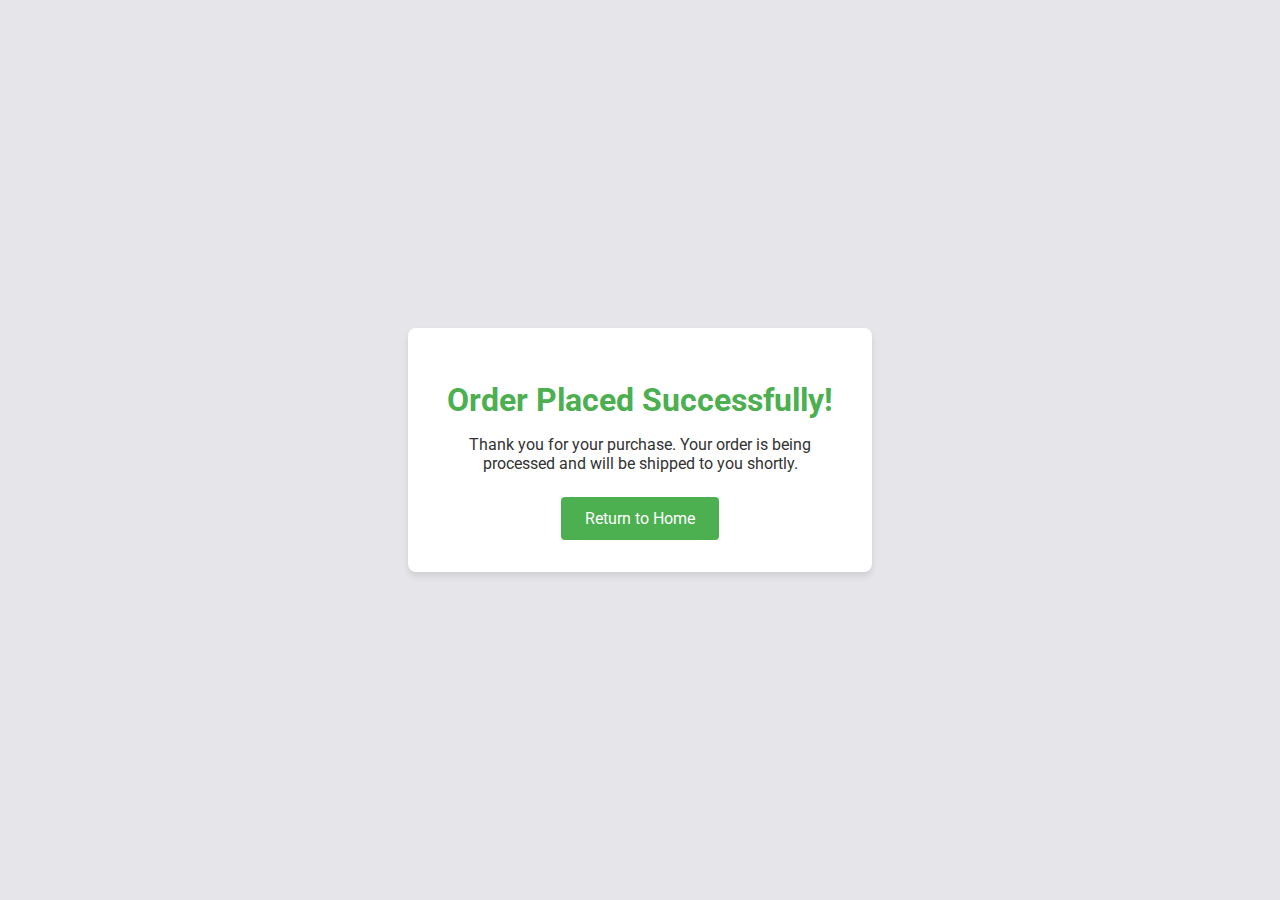
<file: page5.html>
<!DOCTYPE html>
<html lang="en">
<head>
    <meta charset="UTF-8">
    <meta name="viewport" content="width=device-width, initial-scale=1.0">
    <title>Document</title>
    <link rel="stylesheet" href="style.css">
    
    <link rel="stylesheet" href="https://cdnjs.cloudflare.com/ajax/libs/font-awesome/6.6.0/css/all.min.css" integrity="sha512-Kc323vGBEqzTmouAECnVceyQqyqdsSiqLQISBL29aUW4U/M7pSPA/gEUZQqv1cwx4OnYxTxve5UMg5GT6L4JJg==" crossorigin="anonymous" referrerpolicy="no-referrer" />
    <link rel="preconnect" href="https://fonts.googleapis.com">
<link rel="preconnect" href="https://fonts.gstatic.com" crossorigin>
<link href="https://fonts.googleapis.com/css2?family=Playfair+Display:ital,wght@0,400..900;1,400..900&family=Roboto:ital,wght@0,100;0,300;0,400;0,500;0,700;0,900;1,100;1,300;1,400;1,500;1,700;1,900&display=swap" rel="stylesheet">

</head>
<body class="bd">
    <div class="confirmation-container">
        <h1>Order Placed Successfully!</h1>
        <p>Thank you for your purchase. Your order is being processed and will be shipped to you shortly.</p>
        <a href="index.html">Return to Home</a>
    </div>
    
</body>
</html>
</file>
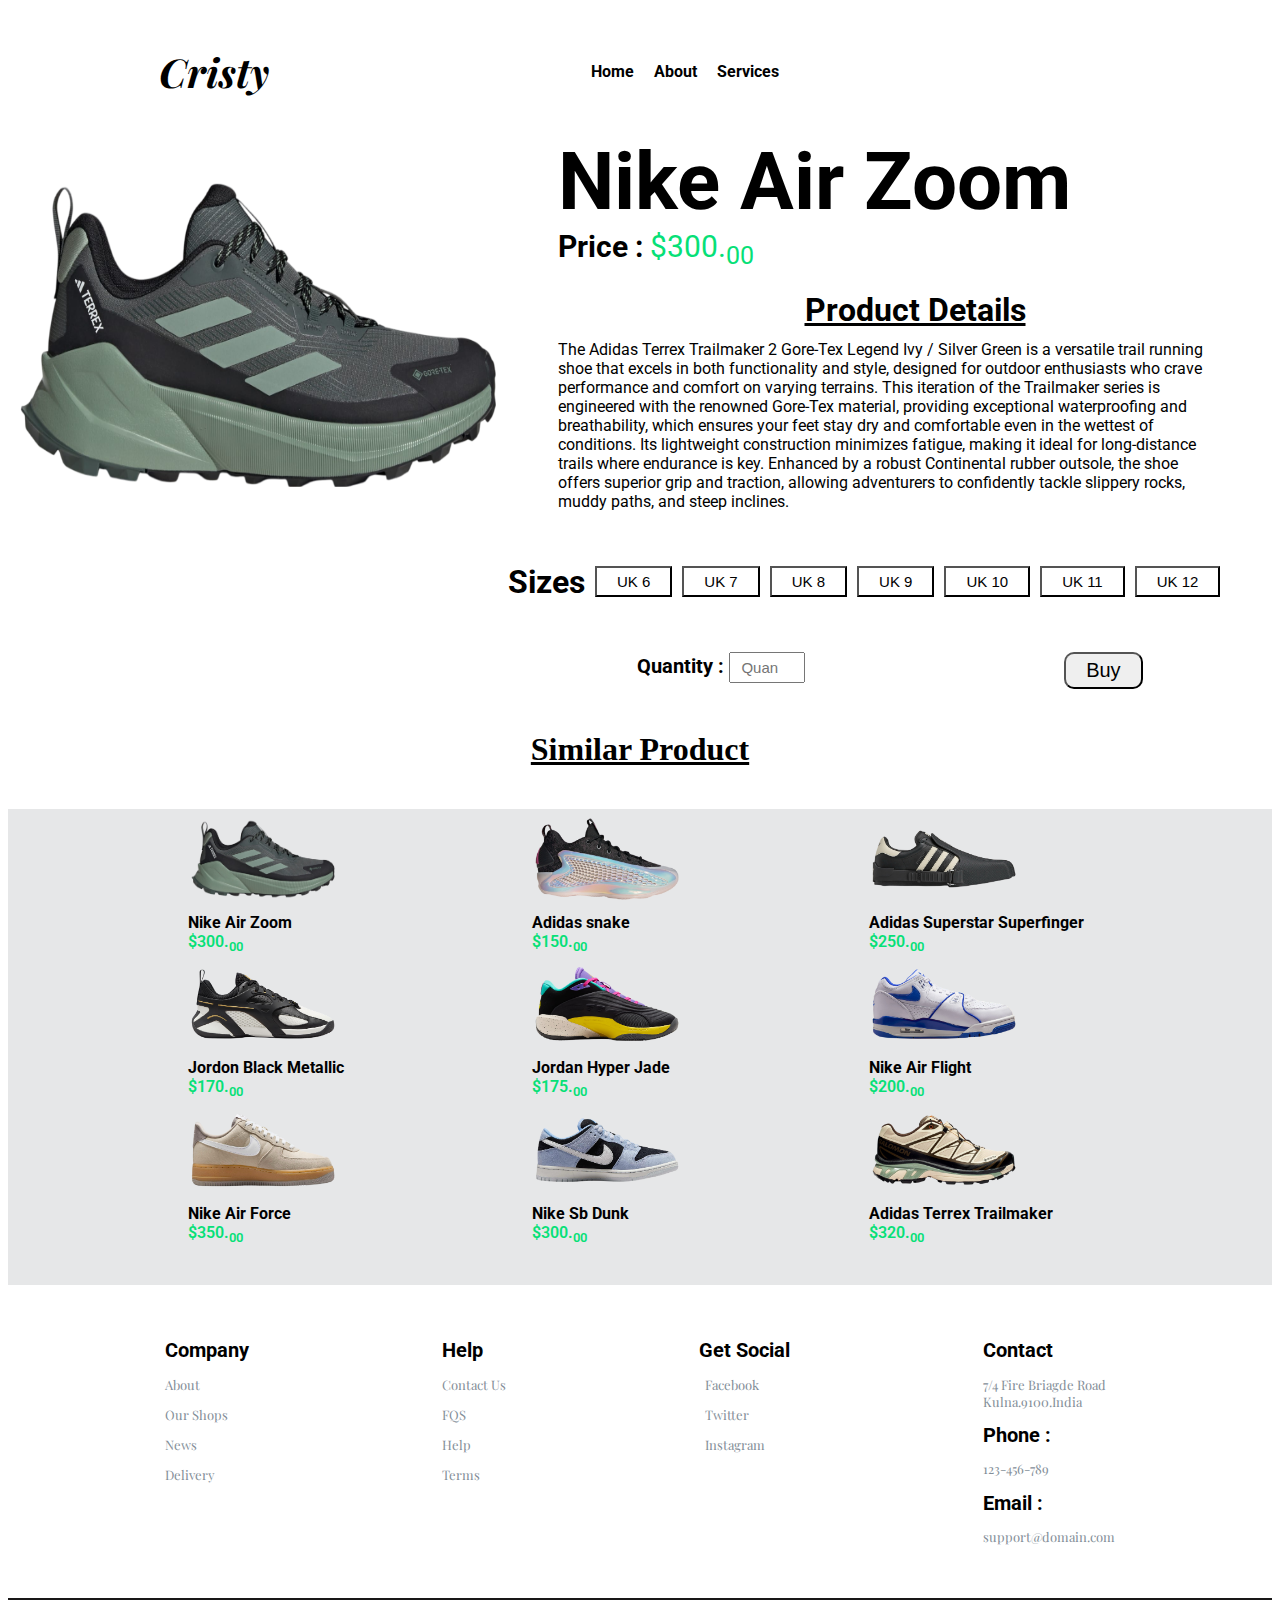
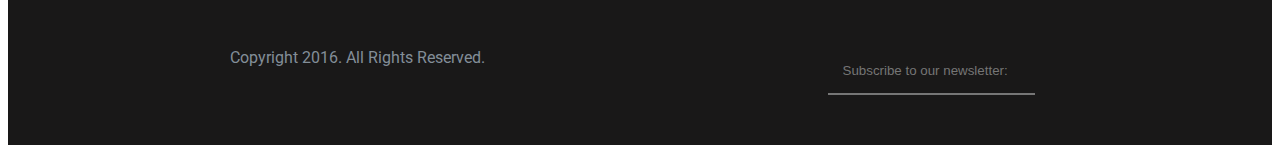
<file: productdetails.html>
<!DOCTYPE html>
<html lang="en">
<head>
    <meta charset="UTF-8">
    <meta name="viewport" content="width=device-width, initial-scale=1.0">
    <title>Document</title>
    <link rel="stylesheet" href="style.css">
    
    <link rel="stylesheet" href="https://cdnjs.cloudflare.com/ajax/libs/font-awesome/6.6.0/css/all.min.css" integrity="sha512-Kc323vGBEqzTmouAECnVceyQqyqdsSiqLQISBL29aUW4U/M7pSPA/gEUZQqv1cwx4OnYxTxve5UMg5GT6L4JJg==" crossorigin="anonymous" referrerpolicy="no-referrer" />
    <link rel="preconnect" href="https://fonts.googleapis.com">
<link rel="preconnect" href="https://fonts.gstatic.com" crossorigin>
<link href="https://fonts.googleapis.com/css2?family=Playfair+Display:ital,wght@0,400..900;1,400..900&family=Roboto:ital,wght@0,100;0,300;0,400;0,500;0,700;0,900;1,100;1,300;1,400;1,500;1,700;1,900&display=swap" rel="stylesheet">

</head>
<body>

    <input type="checkbox" name="" id="check">
    <nav class="navbar2">
        <div>
            <h1 class="heading"><i>Cristy</i></h1>
        </div>
        <div class="list">
            <ul>
            <li>Home</li>
            <li>About</li>
            <li>Services</li>
           
        </ul>
         
        </div>
        <label for="check">
            <i class="fa-solid fa-bars"></i>
        </label>
        <div>
            <ul>
                <li><i class="fa-solid fa-cart-shopping"></i></li>
                <li><i class="fa-solid fa-magnifying-glass"></i></li>
            </ul>
        </div>
    </nav>




    <section class="sec1">
        <div class="img"><img src="product/p1.png" alt="" height="400px" width="500px"></div>
        <div class="detail">
            <div class="sec1name">Nike Air Zoom</div>

            <div class="sec1price"><b>Price : </b>$300.<sub>00</sub></div>
            <div class="sec1stars"><i class="fa-solid fa-star"></i><i class="fa-solid fa-star"></i><i class="fa-solid fa-star"></i><i class="fa-solid fa-star"></i><i class="fa-regular fa-star-half-stroke"></i></div>
            <div class="sec1about"><h1 align="center">Product Details</h1></div>
            <div class="sec1details">The Adidas Terrex Trailmaker 2 Gore-Tex Legend Ivy / Silver Green is a versatile trail running shoe that excels in both functionality and style, designed for outdoor enthusiasts who crave performance and comfort on varying terrains. This iteration of the Trailmaker series is engineered with the renowned Gore-Tex material, providing exceptional waterproofing and breathability, which ensures your feet stay dry and comfortable even in the wettest of conditions. Its lightweight construction minimizes fatigue, making it ideal for long-distance trails where endurance is key. Enhanced by a robust Continental rubber outsole, the shoe offers superior grip and traction, allowing adventurers to confidently tackle slippery rocks, muddy paths, and steep inclines.</div>
            <div class="sec1size"><h1>Sizes</h1>
                <div class="sz"><button>UK 6</button></div>
                <div class="sz"><button>UK 7</button></div>
                <div class="sz"><button>UK 8</button></div>
                <div class="sz"><button>UK 9</button></div>
                <div class="sz"><button>UK 10</button></div>
                <div class="sz"><button>UK 11</button></div>
                <div class="sz"><button>UK 12</button></div>
            </div>
            <section class="sec2">
                <div class="sec2quantity"><b>Quantity : </b><input type="number" name="" id="" min="1" max="99" placeholder="Quantity"></div>
                <div class="sec2buy"><a href="orderform.html"><button>Buy</button></a></div>
            </section>
        </div>
        </div>
    </section>

    <h1 align="center" class="sec3">Similar Product</h1>

    <section class="productgrid2">



        <a href="productdetails.html" style="text-decoration: none;">
            <div class="product">
                <img src="product/p1.png" alt="coogre" height="100x" width="150px">
                <div class="name">Nike Air Zoom</div>
                <div class="price">$300.<sub>00</sub></div>
                <div class="stars"><i class="fa-solid fa-star"></i><i class="fa-solid fa-star"></i><i class="fa-solid fa-star"></i><i class="fa-solid fa-star"></i><i class="fa-regular fa-star-half-stroke"></i></div></div>
        </a>
        <div class="product">
            <img src="product/p2.png" alt="coogre" height="100x" width="150px">
            <div class="name">Adidas snake</div>
            <div class="price">$150.<sub>00</sub></div>
            <div class="stars"><i class="fa-solid fa-star"></i><i class="fa-solid fa-star"></i><i class="fa-solid fa-star"></i><i class="fa-regular fa-star"></i><i class="fa-regular fa-star"></i></div></div>
        <div class="product">
            <img src="product/p3.png" alt="coogre" height="100x" width="150px">
            <div class="name">Adidas Superstar Superfinger</div>
            <div class="price">$250.<sub>00</sub></div>
            <div class="stars"><i class="fa-solid fa-star"></i><i class="fa-solid fa-star"></i><i class="fa-solid fa-star"></i><i class="fa-solid fa-star"></i><i class="fa-regular fa-star-half-stroke"></i></div></div>
        <div class="product">
            <img src="product/p4.png" alt="coogre" height="100x" width="150px">
            <div class="name">Jordon Black Metallic</div>
            <div class="price">$170.<sub>00</sub></div>
            <div class="stars"><i class="fa-solid fa-star"></i><i class="fa-solid fa-star"></i><i class="fa-solid fa-star"></i><i class="fa-solid fa-star"></i><i class="fa-regular fa-star-half-stroke"></i></div></div>
        <div class="product">
            <img src="product/p5.png" alt="coogre" height="100x" width="150px">
            <div class="name">Jordan Hyper Jade</div>
            <div class="price">$175.<sub>00</sub></div>
            <div class="stars"><i class="fa-solid fa-star"></i><i class="fa-solid fa-star"></i><i class="fa-solid fa-star"></i><i class="fa-solid fa-star"></i><i class="fa-solid fa-star"></i></i></div></div>
         <div class="product">
            <img src="product/p6.png" alt="coogre" height="100x" width="150px">
            <div class="name">Nike Air Flight</div>
            <div class="price">$200.<sub>00</sub></div>
            <div class="stars"><i class="fa-solid fa-star"></i><i class="fa-solid fa-star"></i><i class="fa-solid fa-star"></i><i class="fa-regular fa-star"></i><i class="fa-regular fa-star"></i></i></div></div>
        <div class="product">
            <img src="product/p7.png" alt="coogre" height="100x" width="150px">
            <div class="name">Nike Air Force</div>
            <div class="price">$350.<sub>00</sub></div>
            <div class="stars"><i class="fa-solid fa-star"></i><i class="fa-solid fa-star"></i><i class="fa-solid fa-star"></i><i class="fa-solid fa-star"></i><i class="fa-regular fa-star"></i></i></div></div>
        <div class="product">
            <img src="product/p8.png" alt="coogre" height="100x" width="150px">
            <div class="name">Nike Sb Dunk</div>
            <div class="price">$300.<sub>00</sub></div>
            <div class="stars"><i class="fa-solid fa-star"></i><i class="fa-solid fa-star"></i><i class="fa-solid fa-star"></i><i class="fa-solid fa-star"></i><i class="fa-regular fa-star-half-stroke"></i></div></div>
        <div class="product">
            <img src="product/p9.png" alt="coogre" height="100x" width="150px">
            <div class="name">Adidas Terrex Trailmaker</div>
            <div class="price">$320.<sub>00</sub></div>
            <div class="stars"><i class="fa-solid fa-star"></i><i class="fa-solid fa-star"></i><i class="fa-solid fa-star"></i><i class="fa-solid fa-star"></i><i class="fa-regular fa-star-half-stroke"></i></div></div>
            
    </section>


    <section class="middlefooter">
        <div class="comp">
            <h1>Company</h1>
            <p class="mf">About</p>
            <p class="mf">Our Shops</p>
            <p class="mf">News</p>
            <p class="mf">Delivery</p>
        </div>
        <div class="help">
            <h1>Help</h1>
            <p class="mf">Contact Us</p>
            <p class="mf">FQS</p>
            <p class="mf">Help</p>
            <p class="mf">Terms</p>
        </div>
        <div class="getsocial">
            <h1>Get Social</h1>
            <p class="mf"> <i class="fa-brands fa-facebook-f"></i> &nbsp Facebook</p>
            <p class="mf"> <i class="fa-brands fa-twitter"></i>&nbsp Twitter</p>
            <p class="mf"> <i class="fa-brands fa-instagram"></i>&nbsp Instagram</p>
        </div>
        <div class="contact">
            <h1>Contact</h1>
            <p class="mf">7/4 Fire Briagde Road <br> Kulna.9100.India</p>
            <h1>Phone : </h1><p class="mf"> 123-456-789 </p>
            <h1>Email : </h1> <p class="mf">support@domain.com </p>
        </div>

    </section>

    <section class="footer">
        <div class="div1">Copyright 2016. All Rights Reserved.</div>
        <div class="div2"><input type="text" placeholder="Subscribe to our newsletter: " class="sub"> <button class="arrow"><i class="fa-solid fa-arrow-right"></i></button></div>
    </section>


    
    
</body>
</html>
</file>
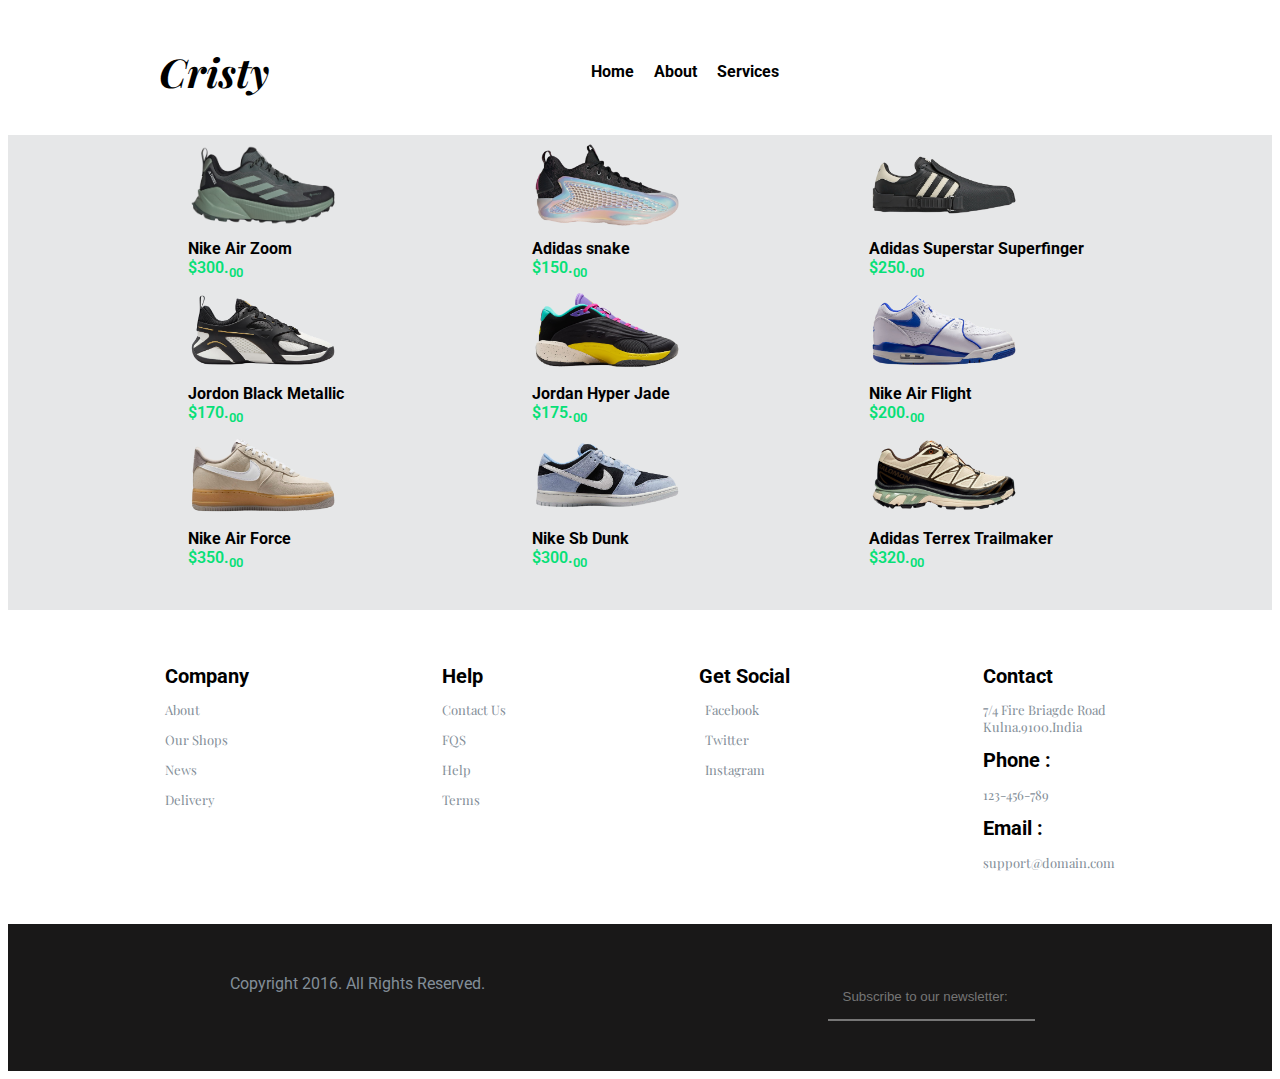
<file: productitem.html>
<!DOCTYPE html>
<html lang="en">
<head>
    <meta charset="UTF-8">
    <meta name="viewport" content="width=device-width, initial-scale=1.0">
    <title>Document</title>
    <link rel="stylesheet" href="style.css">
    <link rel="stylesheet" href="https://cdnjs.cloudflare.com/ajax/libs/font-awesome/6.6.0/css/all.min.css" integrity="sha512-Kc323vGBEqzTmouAECnVceyQqyqdsSiqLQISBL29aUW4U/M7pSPA/gEUZQqv1cwx4OnYxTxve5UMg5GT6L4JJg==" crossorigin="anonymous" referrerpolicy="no-referrer" />
    <link rel="preconnect" href="https://fonts.googleapis.com">
<link rel="preconnect" href="https://fonts.gstatic.com" crossorigin>
<link href="https://fonts.googleapis.com/css2?family=Playfair+Display:ital,wght@0,400..900;1,400..900&family=Roboto:ital,wght@0,100;0,300;0,400;0,500;0,700;0,900;1,100;1,300;1,400;1,500;1,700;1,900&display=swap" rel="stylesheet">

</head>
<body>
    <input type="checkbox" name="" id="check">
    <nav class="navbar2">
        <div>
            <h1 class="heading"><i>Cristy</i></h1>
        </div>
        <div class="list">
            <ul>
            <li>Home</li>
            <li>About</li>
            <li>Services</li>
           
        </ul>
         
        </div>
        <label for="check">
            <i class="fa-solid fa-bars"></i>
        </label>
        <div>
            <ul>
                <li><i class="fa-solid fa-cart-shopping"></i></li>
                <li><i class="fa-solid fa-magnifying-glass"></i></li>
            </ul>
        </div>
    </nav>

    <section class="productgrid2">



        <a href="productdetails.html" style="text-decoration: none;">
            <div class="product">
                <img src="product/p1.png" alt="coogre" height="100x" width="150px">
                <div class="name">Nike Air Zoom</div>
                <div class="price">$300.<sub>00</sub></div>
                <div class="stars"><i class="fa-solid fa-star"></i><i class="fa-solid fa-star"></i><i class="fa-solid fa-star"></i><i class="fa-solid fa-star"></i><i class="fa-regular fa-star-half-stroke"></i></div></div>
        </a>
        <div class="product">
            <img src="product/p2.png" alt="coogre" height="100x" width="150px">
            <div class="name">Adidas snake</div>
            <div class="price">$150.<sub>00</sub></div>
            <div class="stars"><i class="fa-solid fa-star"></i><i class="fa-solid fa-star"></i><i class="fa-solid fa-star"></i><i class="fa-regular fa-star"></i><i class="fa-regular fa-star"></i></div></div>
        <div class="product">
            <img src="product/p3.png" alt="coogre" height="100x" width="150px">
            <div class="name">Adidas Superstar Superfinger</div>
            <div class="price">$250.<sub>00</sub></div>
            <div class="stars"><i class="fa-solid fa-star"></i><i class="fa-solid fa-star"></i><i class="fa-solid fa-star"></i><i class="fa-solid fa-star"></i><i class="fa-regular fa-star-half-stroke"></i></div></div>
        <div class="product">
            <img src="product/p4.png" alt="coogre" height="100x" width="150px">
            <div class="name">Jordon Black Metallic</div>
            <div class="price">$170.<sub>00</sub></div>
            <div class="stars"><i class="fa-solid fa-star"></i><i class="fa-solid fa-star"></i><i class="fa-solid fa-star"></i><i class="fa-solid fa-star"></i><i class="fa-regular fa-star-half-stroke"></i></div></div>
        <div class="product">
            <img src="product/p5.png" alt="coogre" height="100x" width="150px">
            <div class="name">Jordan Hyper Jade</div>
            <div class="price">$175.<sub>00</sub></div>
            <div class="stars"><i class="fa-solid fa-star"></i><i class="fa-solid fa-star"></i><i class="fa-solid fa-star"></i><i class="fa-solid fa-star"></i><i class="fa-solid fa-star"></i></i></div></div>
         <div class="product">
            <img src="product/p6.png" alt="coogre" height="100x" width="150px">
            <div class="name">Nike Air Flight</div>
            <div class="price">$200.<sub>00</sub></div>
            <div class="stars"><i class="fa-solid fa-star"></i><i class="fa-solid fa-star"></i><i class="fa-solid fa-star"></i><i class="fa-regular fa-star"></i><i class="fa-regular fa-star"></i></i></div></div>
        <div class="product">
            <img src="product/p7.png" alt="coogre" height="100x" width="150px">
            <div class="name">Nike Air Force</div>
            <div class="price">$350.<sub>00</sub></div>
            <div class="stars"><i class="fa-solid fa-star"></i><i class="fa-solid fa-star"></i><i class="fa-solid fa-star"></i><i class="fa-solid fa-star"></i><i class="fa-regular fa-star"></i></i></div></div>
        <div class="product">
            <img src="product/p8.png" alt="coogre" height="100x" width="150px">
            <div class="name">Nike Sb Dunk</div>
            <div class="price">$300.<sub>00</sub></div>
            <div class="stars"><i class="fa-solid fa-star"></i><i class="fa-solid fa-star"></i><i class="fa-solid fa-star"></i><i class="fa-solid fa-star"></i><i class="fa-regular fa-star-half-stroke"></i></div></div>
        <div class="product">
            <img src="product/p9.png" alt="coogre" height="100x" width="150px">
            <div class="name">Adidas Terrex Trailmaker</div>
            <div class="price">$320.<sub>00</sub></div>
            <div class="stars"><i class="fa-solid fa-star"></i><i class="fa-solid fa-star"></i><i class="fa-solid fa-star"></i><i class="fa-solid fa-star"></i><i class="fa-regular fa-star-half-stroke"></i></div></div>
            
    </section>


    <section class="middlefooter">
        <div class="comp">
            <h1>Company</h1>
            <p class="mf">About</p>
            <p class="mf">Our Shops</p>
            <p class="mf">News</p>
            <p class="mf">Delivery</p>
        </div>
        <div class="help">
            <h1>Help</h1>
            <p class="mf">Contact Us</p>
            <p class="mf">FQS</p>
            <p class="mf">Help</p>
            <p class="mf">Terms</p>
        </div>
        <div class="getsocial">
            <h1>Get Social</h1>
            <p class="mf"> <i class="fa-brands fa-facebook-f"></i> &nbsp Facebook</p>
            <p class="mf"> <i class="fa-brands fa-twitter"></i>&nbsp Twitter</p>
            <p class="mf"> <i class="fa-brands fa-instagram"></i>&nbsp Instagram</p>
        </div>
        <div class="contact">
            <h1>Contact</h1>
            <p class="mf">7/4 Fire Briagde Road <br> Kulna.9100.India</p>
            <h1>Phone : </h1><p class="mf"> 123-456-789 </p>
            <h1>Email : </h1> <p class="mf">support@domain.com </p>
        </div>

    </section>

    <section class="footer">
        <div class="div1">Copyright 2016. All Rights Reserved.</div>
        <div class="div2"><input type="text" placeholder="Subscribe to our newsletter: " class="sub"> <button class="arrow"><i class="fa-solid fa-arrow-right"></i></button></div>
    </section>
    
</body>
</html>
</file>
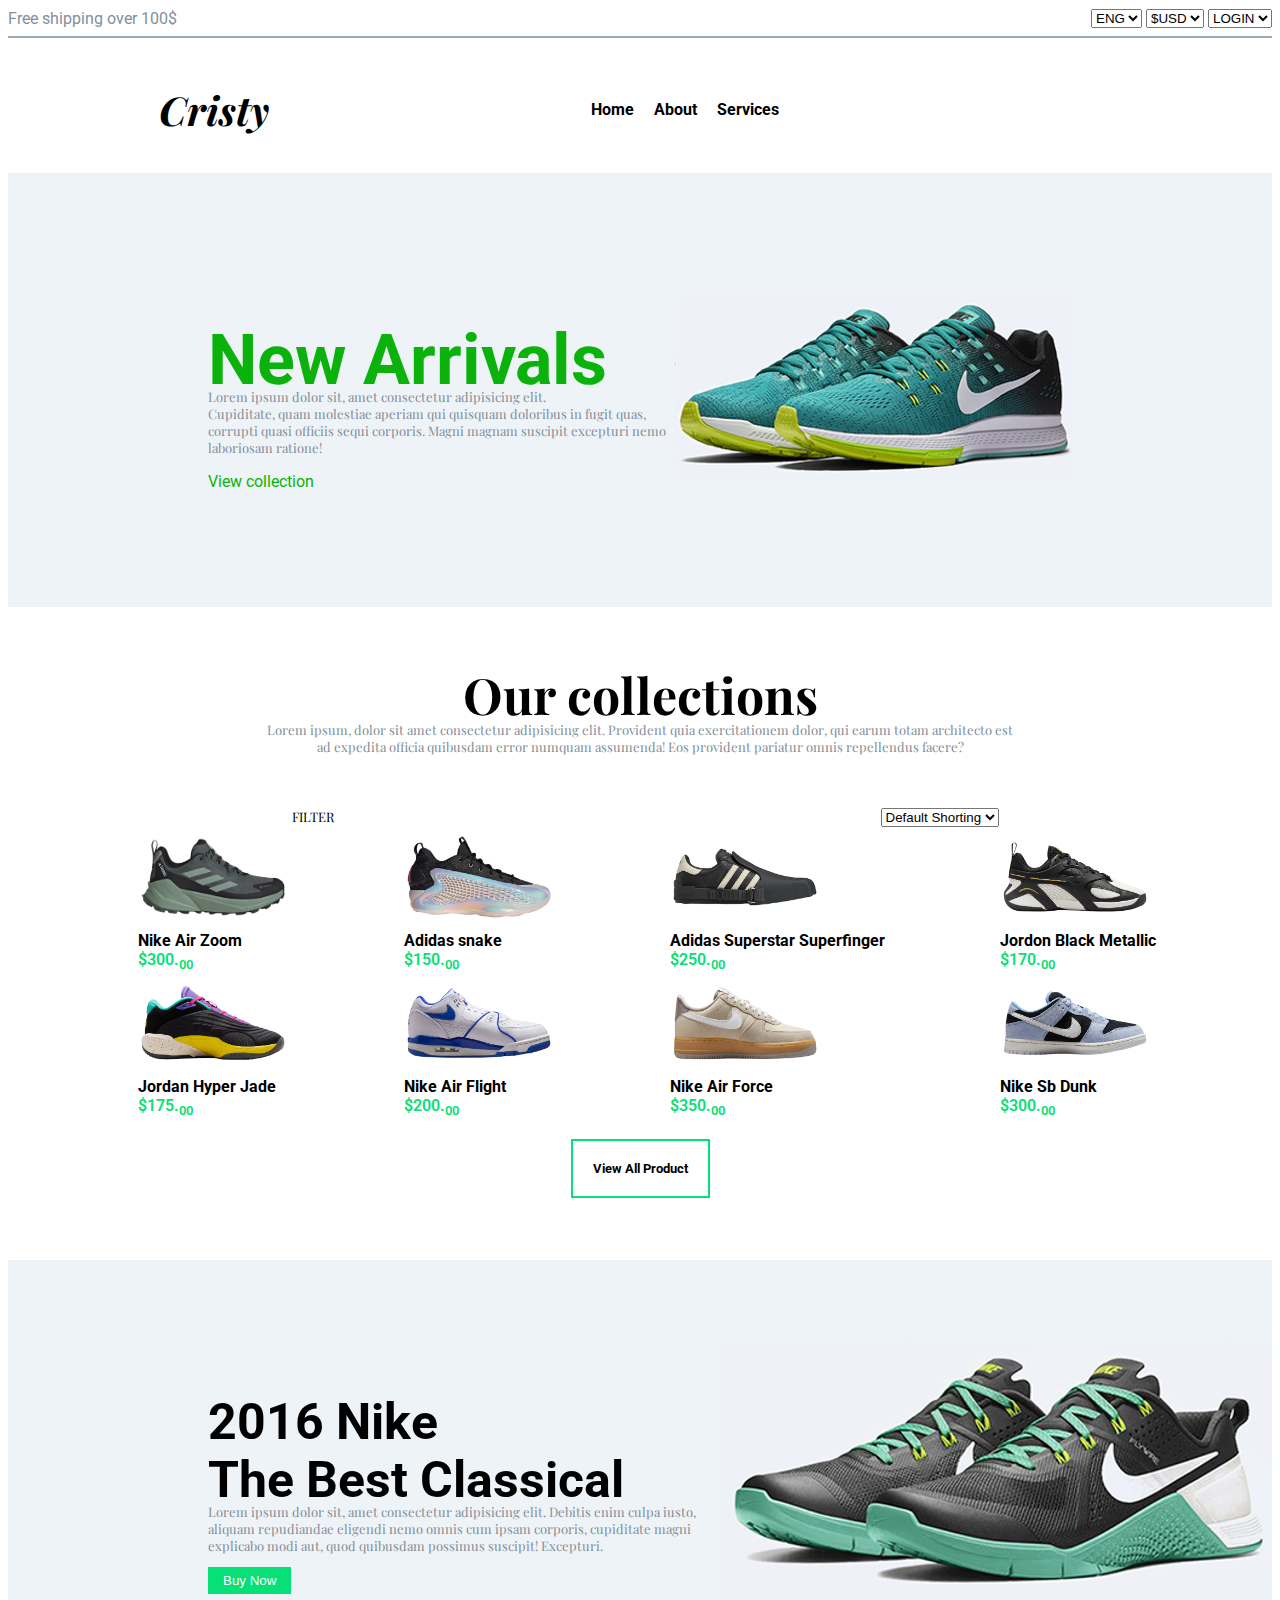
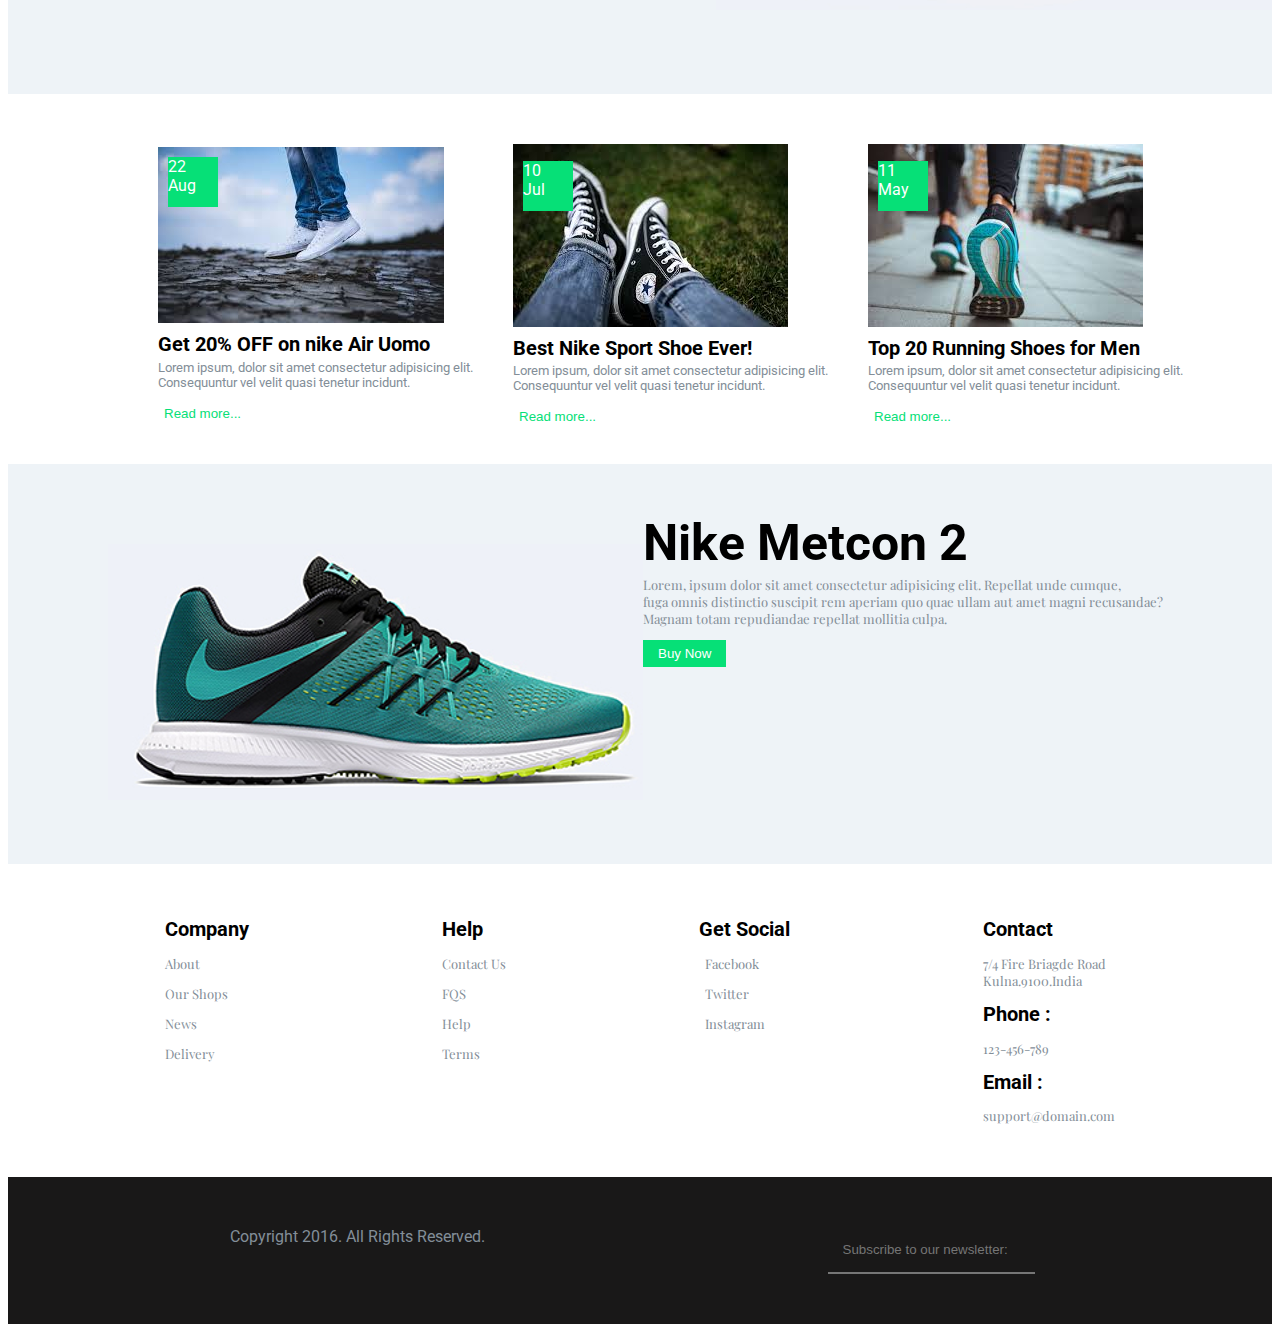
<file: project.html>
<!DOCTYPE html>
<html lang="en">
<head>
    <meta charset="UTF-8">
    <meta name="viewport" content="width=device-width, initial-scale=1.0">
    <title>Document</title>
    <link rel="stylesheet" href="style.css">
    <link rel="stylesheet" href="https://cdnjs.cloudflare.com/ajax/libs/font-awesome/6.6.0/css/all.min.css" integrity="sha512-Kc323vGBEqzTmouAECnVceyQqyqdsSiqLQISBL29aUW4U/M7pSPA/gEUZQqv1cwx4OnYxTxve5UMg5GT6L4JJg==" crossorigin="anonymous" referrerpolicy="no-referrer" />
    <link rel="preconnect" href="https://fonts.googleapis.com">
<link rel="preconnect" href="https://fonts.gstatic.com" crossorigin>
<link href="https://fonts.googleapis.com/css2?family=Playfair+Display:ital,wght@0,400..900;1,400..900&family=Roboto:ital,wght@0,100;0,300;0,400;0,500;0,700;0,900;1,100;1,300;1,400;1,500;1,700;1,900&display=swap" rel="stylesheet">


</head>
<body>
    <input type="checkbox" name="" id="check">
    <nav class="navbar1"> 
        <div>Free shipping over 100$</div>
        <div>
            <select name="" id="">
                <option value="" class="op1">ENG</option>
            </select>
            <select name="" id="">
                <option value="">$USD</option>
            </select>
            <select name="" id="">
                <option value="">LOGIN</option>
            </select>
        </div>
    </nav>
    <hr color="#9cabb8">


    <nav class="navbar2">
        <div>
            <h1 class="heading"><i>Cristy</i></h1>
        </div>
        <div class="list">
            <ul>
            <li>Home</li>
            <li>About</li>
            <li>Services</li>
           
        </ul>
         
        </div>
        <label for="check">
            <i class="fa-solid fa-bars"></i>
        </label>
        <div>
            <ul>
                <li><i class="fa-solid fa-cart-shopping"></i></li>
                <li><i class="fa-solid fa-magnifying-glass"></i></li>
            </ul>
        </div>
    </nav>
    <section class="shoebar">
        <div class="txt"><h1 >New Arrivals</h1>
        <p class="p1">Lorem ipsum dolor sit, amet consectetur adipisicing elit. 
            <br>Cupiditate, quam molestiae aperiam qui quisquam doloribus in fugit quas, 
            <br>corrupti quasi officiis sequi corporis. Magni magnam suscipit excepturi nemo 
            laboriosam ratione!</p>
        <p class="p2">View collection <i class="fa-solid fa-arrow-right"></i></p>
    </div>
    <div class="shoe"><img src="img/shoebar.png" alt=""></div>
    </section>
    <section class="shoebarnext">
        <h1 class="ourcollections">Our collections</h1>
        <p>Lorem ipsum, dolor sit amet consectetur adipisicing elit. Provident quia exercitationem dolor, qui earum totam architecto est <br>ad expedita officia quibusdam error numquam assumenda! Eos provident pariatur omnis repellendus facere?</p>
    </section>
    <section class="filter">
        <div class="subfil"> 
            <div><i class="fa-solid fa-bars"></i></div>
            <div>FILTER</div>
        </div>
        <div> <select name="" id="">
            <option value="">Default Shorting</option>
        </select></div>
    </section>
    <section class="productgrid">



        <div class="product">
            <img src="product/p1.png" alt="coogre" height="100x" width="150px">
            <div class="name">Nike Air Zoom</div>
            <div class="price">$300.<sub>00</sub></div>
            <div class="stars"><i class="fa-solid fa-star"></i><i class="fa-solid fa-star"></i><i class="fa-solid fa-star"></i><i class="fa-solid fa-star"></i><i class="fa-regular fa-star-half-stroke"></i></div></div>
        <div class="product">
            <img src="product/p2.png" alt="coogre" height="100x" width="150px">
            <div class="name">Adidas snake</div>
            <div class="price">$150.<sub>00</sub></div>
            <div class="stars"><i class="fa-solid fa-star"></i><i class="fa-solid fa-star"></i><i class="fa-solid fa-star"></i><i class="fa-regular fa-star"></i><i class="fa-regular fa-star"></i></div></div>
        <div class="product">
            <img src="product/p3.png" alt="coogre" height="100x" width="150px">
            <div class="name">Adidas Superstar Superfinger</div>
            <div class="price">$250.<sub>00</sub></div>
            <div class="stars"><i class="fa-solid fa-star"></i><i class="fa-solid fa-star"></i><i class="fa-solid fa-star"></i><i class="fa-solid fa-star"></i><i class="fa-regular fa-star-half-stroke"></i></div></div>
        <div class="product">
            <img src="product/p4.png" alt="coogre" height="100x" width="150px">
            <div class="name">Jordon Black Metallic</div>
            <div class="price">$170.<sub>00</sub></div>
            <div class="stars"><i class="fa-solid fa-star"></i><i class="fa-solid fa-star"></i><i class="fa-solid fa-star"></i><i class="fa-solid fa-star"></i><i class="fa-regular fa-star-half-stroke"></i></div></div>
        <div class="product">
            <img src="product/p5.png" alt="coogre" height="100x" width="150px">
            <div class="name">Jordan Hyper Jade</div>
            <div class="price">$175.<sub>00</sub></div>
            <div class="stars"><i class="fa-solid fa-star"></i><i class="fa-solid fa-star"></i><i class="fa-solid fa-star"></i><i class="fa-solid fa-star"></i><i class="fa-solid fa-star"></i></i></div></div>
         <div class="product">
            <img src="product/p6.png" alt="coogre" height="100x" width="150px">
            <div class="name">Nike Air Flight</div>
            <div class="price">$200.<sub>00</sub></div>
            <div class="stars"><i class="fa-solid fa-star"></i><i class="fa-solid fa-star"></i><i class="fa-solid fa-star"></i><i class="fa-regular fa-star"></i><i class="fa-regular fa-star"></i></i></div></div>
        <div class="product">
            <img src="product/p7.png" alt="coogre" height="100x" width="150px">
            <div class="name">Nike Air Force</div>
            <div class="price">$350.<sub>00</sub></div>
            <div class="stars"><i class="fa-solid fa-star"></i><i class="fa-solid fa-star"></i><i class="fa-solid fa-star"></i><i class="fa-solid fa-star"></i><i class="fa-regular fa-star"></i></i></div></div>
        <div class="product">
            <img src="product/p8.png" alt="coogre" height="100x" width="150px">
            <div class="name">Nike Sb Dunk</div>
            <div class="price">$300.<sub>00</sub></div>
            <div class="stars"><i class="fa-solid fa-star"></i><i class="fa-solid fa-star"></i><i class="fa-solid fa-star"></i><i class="fa-solid fa-star"></i><i class="fa-regular fa-star-half-stroke"></i></div></div>
        
    </section>
        <h1 align="center"><a href="productitem.html"><button class="View">View All Product</button></a></h1>

        <section class="middlebar">
            <div class="txt2"><h1>2016 Nike
                <br>The Best Classical
            </h1>
        <p>Lorem ipsum dolor sit, amet consectetur adipisicing elit. Debitis enim culpa iusto, aliquam repudiandae eligendi nemo omnis cum ipsam corporis, cupiditate magni explicabo modi aut, quod quibusdam possimus suscipit! Excepturi.</p>
                <button class="Buy">Buy Now</button></div>
        <div class="shoe2"><img src="img/middlebar.png" alt=""></div>
        </section>
        <section class="pro">
            <div> 
                <img src="pro/shoe1.jfif" alt="">
                <div class="date1">22 <br>Aug</div>
                <h1>Get 20% OFF on nike Air Uomo</h1>
                <p>Lorem ipsum, dolor sit amet consectetur adipisicing elit. <br> Consequuntur vel velit quasi tenetur incidunt.</p>
                <button class="read">Read more...</button></div>

            <div>
            <img src="pro/shoe2.jfif" alt="">
            <div class="date2">10 <br>Jul</div>
            <h1>Best Nike Sport Shoe Ever!</h1>
            <p>Lorem ipsum, dolor sit amet consectetur adipisicing elit. <br> Consequuntur vel velit quasi tenetur incidunt.</p>
            <button class="read">Read more...</button></div></div>

            <div>
            <img src="pro/shoe3.jfif" alt="">
            <div class="date3">11 <br>May</div>
            <h1>Top 20 Running Shoes for Men</h1>
            <p>Lorem ipsum, dolor sit amet consectetur adipisicing elit. <br> Consequuntur vel velit quasi tenetur incidunt.</p>
            <button class="read">Read more...</button></div></div>
        </section>

        <Section class="shoefooter">
            <div><img src="shoefooter/Screenshot 2024-11-23 215724.png" alt=""></div>
            <div><h1 >Nike Metcon 2</h1>
                <p class="footstar"><i class="fa-solid fa-star"></i> <i class="fa-solid fa-star"></i><i class="fa-solid fa-star"></i><i class="fa-solid fa-star"></i><i class="fa-solid fa-star"></i></p>
                <p class="para">Lorem, ipsum dolor sit amet consectetur adipisicing elit. Repellat unde cumque, <br> fuga omnis distinctio suscipit rem aperiam quo quae ullam aut amet magni recusandae? <br> Magnam totam repudiandae repellat mollitia culpa.</p>
                <button class="Buy">Buy Now</button></div>
            </div>
        </Section>

        <section class="middlefooter">
            <div class="comp">
                <h1>Company</h1>
                <p class="mf">About</p>
                <p class="mf">Our Shops</p>
                <p class="mf">News</p>
                <p class="mf">Delivery</p>
            </div>
            <div class="help">
                <h1>Help</h1>
                <p class="mf">Contact Us</p>
                <p class="mf">FQS</p>
                <p class="mf">Help</p>
                <p class="mf">Terms</p>
            </div>
            <div class="getsocial">
                <h1>Get Social</h1>
                <p class="mf"> <i class="fa-brands fa-facebook-f"></i> &nbsp Facebook</p>
                <p class="mf"> <i class="fa-brands fa-twitter"></i>&nbsp Twitter</p>
                <p class="mf"> <i class="fa-brands fa-instagram"></i>&nbsp Instagram</p>
            </div>
            <div class="contact">
                <h1>Contact</h1>
                <p class="mf">7/4 Fire Briagde Road <br> Kulna.9100.India</p>
                <h1>Phone : </h1><p class="mf"> 123-456-789 </p>
                <h1>Email : </h1> <p class="mf">support@domain.com </p>
            </div>

        </section>

        <section class="footer">
            <div class="div1">Copyright 2016. All Rights Reserved.</div>
            <div class="div2"><input type="text" placeholder="Subscribe to our newsletter: " class="sub"> <button class="arrow"><i class="fa-solid fa-arrow-right"></i></button></div>
        </section>




    
</body>
</html>
</file>
<file: style.css>
*{
    /* font-family: "Roboto", sans-serif; */
}
.navbar1{
    display: flex;
    justify-content:space-between;
    align-items: center;
    color: rgb(131, 144, 155);
    font-family: "Roboto", sans-serif;
    
}
.op1{
    border-right: 2px solid gold;
}
.navbar2{
    display: flex;
    justify-content: space-around;
    align-items: center;
    position: sticky; 
    z-index: 100000;
    top: 0px;
    font-family: "Roboto", sans-serif;
    padding: 10px;
    background-color: white;
}
.list{
    font-weight: 700;
}
.navbar2 label{
    display: none;
}
#check{
    display: none;
}
#check:checked~.navbar2 .list{
    display: block;
}
.navbar2 ul{
    list-style: none;
    display: flex;
    gap: 20px;
}
.heading{
    font-family: "Playfair Display", serif;
    font-size: 40px;
}
@media screen and (max-width:800px) {
    .navbar2{
        height: 90px;
        flex-wrap: wrap;
        align-items: center;
        
    }
    .navbar2 label{
        display: block;
    }
    .list{
        display: none;
        position: absolute;
        top: 100px;
        width: 100%;
        left: 200px;

    }
    .shoebar{
        flex-wrap: wrap;
        align-items: center;
        justify-content: center;
    }
    .shoebarnext{
        flex-wrap: wrap;
        align-items: center;
        justify-content: center;
    }
    .filter{
        flex-wrap: wrap;
        align-items: center;
        justify-content: center;
    }
    .productgrid{
        grid-template-columns: repeat(1,auto);
        /* grid-template-rows: repeat(2,auto); */
        flex-direction: column;
        align-items: center;
        justify-content: center;

        
    }
    .View{
        flex-wrap: wrap;
        align-items: center;
        justify-content: center;
    }
    .middlebar{
        flex-wrap: wrap;
        align-items: center;
        justify-content: center;
    }
    .pro{
        flex-wrap: wrap;
        align-items: center;
        justify-content: center;
    }
    .shoefooter{
        flex-wrap: wrap;
        align-items: center;
        justify-content: center;
    }
    .footer{
        flex-wrap: wrap;
        align-items: center;
        justify-content: center;
    }
    
    
}
.shoebar{
    background-color: rgb(238, 243, 247);
    display: flex;
    justify-content: space-around;
    align-items: center;
    font-family: "Roboto", sans-serif;
}
.txt{
    padding-left: 200px;
    padding-bottom: 100PX;
    padding-top: 100px;
}
.txt h1{
    color: rgb(12, 178, 12);
    text-align: left;
    font-size: 70px;
}
.p1{
    color: rgb(131, 142, 152);
    text-align: left;
    font-size: 13px;
    font-family: "Playfair Display", serif;
    margin-top: -60px;
}
.p2{
    color: rgb(12, 178, 12);
    text-align: left;
}
.shoe{
    padding-right: 200px;
}
.shoebarnext{
    font-family: "Playfair Display", serif;
    text-align: center;
    padding-top: 20px;
    padding-bottom: 40px;
}
.ourcollections{
    font-size: 50px;
}
.shoebarnext p {
    font-size: 13px;
    margin-top: -40px;
    font-family: "Playfair Display", serif;
    color: rgb(131, 142, 152);
}
.filter{
    display: flex;
    justify-content: space-around;
    font-family: "Playfair Display", serif;
    font-size: 13px;
}
.subfil{
    display: flex;
    gap: 10px;
}
.productgrid{
    display: grid;
    grid-template-columns: repeat(4,auto);
    grid-template-rows: repeat(2,auto);
    padding-left: 130px;
    /* height: 100vh; */
    font-family: "Roboto", sans-serif;
    align-items: center;
}
.productgrid2{
    display: grid;
    grid-template-columns: repeat(3,auto);
    grid-template-rows: repeat(3,auto);
    padding-left: 130px;
    /* height: 100vh; */
    font-family: "Roboto", sans-serif;
    align-items: center;
    padding-left: 180px;
    background-color: rgb(230, 231, 232);
    padding-bottom: 40px;
    color: black;
    
}

@media screen and (max-width: 800px) {
    .productgrid{
        
        grid-template-columns: repeat(2,auto);
        grid-template-rows: repeat(2,auto);
       
    }
    .productgrid2{
        
        grid-template-columns: repeat(2,auto);
        grid-template-rows: repeat(2,auto);
       
    }
}
.name{
    font-weight: bold;
    color: black;
}
.price{
    color: rgb(6, 224, 119);
    font-weight: 600;
}
.stars{
    color: orange;
}
.View{
    font-weight: bold;
    font-size: 13px;
    border: 2px solid rgb(6, 224, 119);
    text-align: center;
    padding: 20px;
    margin-bottom: 40px;
    background-color: white;
    font-family: "Roboto", sans-serif;
}
.View:hover{
    background-color: blue;
}
.middlebar{
    background-color: rgb(238, 243, 247);
    display: flex;
    justify-content: space-around;
    align-items: center;
    font-family: "Roboto", sans-serif;
}
.txt2{
    padding-left: 200px;
    padding-bottom: 100PX;
    padding-top: 100px;
}
.txt2 h1{
    font-size: 50px;
}
.txt2 p{
    color: rgb(131, 142, 152);
    text-align: left;
    font-size: 13px;
    font-family: "Playfair Display", serif;
    margin-top: -40px;
}
.Buy{
    color:white;
    background-color: rgb(6, 224, 119);
    border: 2px solid rgb(6, 224, 119);
    padding-left: 13px;
    padding-right: 13px;
    padding-top: 4px;
    padding-bottom: 4px;
}
.pro{
    display: flex;
    padding-top: 50px;
    padding-left: 150px;
    padding-right: 50px;
    gap: 40px;
    align-items: center;
    font-family: "Roboto", sans-serif;

}
.date1{
    background-color:rgb(6, 224, 119) ;
    color: white;
    height: 50px;
    width: 50px;
    position: relative;
    top:-170px;
    left: 10px;
}
.date2{
    background-color:rgb(6, 224, 119) ;
    color: white;
    height: 50px;
    width: 50px;
    position: relative;
    top:-170px;
    left: 10px;
}
.date3{
    background-color:rgb(6, 224, 119) ;
    color: white;
    height: 50px;
    width: 50px;
    position: relative;
    top:-170px;
    left: 10px;
}
.pro h1{
    margin-top: -45px;
    font-size: 20px;
}
.pro p{
    color: rgb(131, 142, 152);
    font-size: 13px;
    text-align: left;
    margin-top: -10px;
}
.read{
    border: 0px;
    color:rgb(6, 224, 119) ;
    background-color: white;
    padding-bottom: 40px;
    
}
.shoefooter{
    display: flex;
    background-color: rgb(238, 243, 247);
    padding-left: 100px;
    padding-top: 80px;
    padding-bottom: 60px;
    font-family: "Roboto", sans-serif;
}
.shoefooter h1{
    font-size: 50px;
    margin-top: -30px;
}
.footstar{
    color: orange;
    margin-top: -30px;
    font-size: 15px;
}
.para{
    color: rgb(131, 142, 152);
    text-align: left;
    font-size: 13px;
    font-family: "Playfair Display", serif;
}

.middlefooter{
    display: flex;
    justify-content: space-around;
    padding-top: 40px;
    padding-bottom: 40px;
    padding-right: 60px;
    padding-left: 60px;
    font-family: "Roboto", sans-serif;
}
.middlefooter h1{
    font-size: 20px;
}
.mf{
    color: rgb(131, 142, 152);
    text-align: left;
    font-size: 13px;
    font-family: "Playfair Display", serif;
}
.footer{
    display: flex;
    justify-content: space-around;
    color: rgb(131, 142, 152);
    background-color: rgb(25, 24, 24);
    padding: 50px;
    font-family: "Roboto", sans-serif;
}
.sub{
    border-top: none;
    border-left: none;
    border-right: none;
    padding: 15px;
    background-color: rgb(25, 24, 24);
}
.arrow{
    background-color: rgb(25, 24, 24);
    border-top: none;
    border-left: none;
    border-right: none;
    border-bottom: none;
    color:rgb(6, 224, 119) ;

}
.sec1{
    display: flex;
    justify-content: space-evenly;
    font-family: "Roboto", sans-serif;
}
.sec1name{
    font-size: 80px;
    font-weight: 700;
    padding-left: 50px;
}
.sec1price{
    font-size: 30px;
    color: rgb(6, 224, 119);
    padding-left: 50px;
}
.sec1price b{
    color: black;
}
.sec1stars{
    color: orange;
    padding-left: 50px;
}
.sec1about{
    text-decoration: underline;
    text-decoration-style: solid;
    padding-left: 50px;
}
.sec1details{
    padding-left: 50px;
    padding-right: 50px;
    margin-top: -10px;
    padding-bottom: 30px;
}
.sec1size{
    display: flex;
    align-items: center;
    gap: 10px;
    padding-bottom: 30px;
    
}
.sz button{
    padding-left: 20px;
    padding-right: 20px;
    padding-top: 5px ;
    padding-bottom:5px  ;
    font-size: 15px;
    background-color: white;

}
.sz button:hover {
    background-color: black;
    font-size: 15px;
    color: white;
    animation-name: disco;
    animation-duration:1000000s;
}
 @keyframes disco{
    to{
         font-size:15px ;
         color: white;
         background-color: black;
    }
    from{
        font-size:15px ;
        color: white;
        background-color: black;
    }
} 
.sec2{
    display: flex;
    justify-content: space-around;
}
.sec2quantity{
    font-size: 20px;
}
.sec2quantity input{
    font-size: 15px;
    padding-left: 10px;
    padding-top: 5px;
    padding-bottom: 5px;
    padding-right: 10px;
    
}
.sec2buy button {
    font-size: 20px;
    padding-left: 20px;
    padding-top: 5px;
    padding-bottom: 5px;
    padding-right: 20px;
    border-radius: 10px;
}
.sec2buy button:hover {
    background-color: blue;
    font-size: 25px;
    color: white;
    animation-name: disc;
    animation-duration:1000000s;
}
@media screen and (max-width: 800px) {
    .sec1{
        flex-wrap: wrap;
        align-items: center;
        justify-content: center;
    }
    .sec2{
        flex-wrap: wrap;
        align-items: center;
        justify-content: center;
    }
    .sec3{
        flex-wrap: wrap;
        align-items: center;
        justify-content: center;
    }
    
}


 @keyframes disc{
    to{
         font-size:25px ;
         color: white;
         background-color: blue;
    }
    from{
        font-size:25px ;
        color: white;
        background-color: blue;
    }
} 
.sec3{
    padding: 20px;
    text-decoration: underline;
    text-decoration-style: 2px solid ;
}



.sec22{
    box-sizing: border-box;
    font-size: 14px;
    background-color: #f2f2f2;
    width: 600px;
    padding: 25px;
    margin: 50px auto 0;
    border-top: 5px solid blue;
    box-shadow: 0 0 7px 5px rgba(0, 0, 0, 0.5);
}
.sec22 h2{
    font-size: 22px;
    line-height: 22px;
    padding: 30px;
    text-align: center;
}
.sec22a1b1{
    width: 100%;
    position: relative;
    margin: 20px auto;
    width: 100%;
    padding: 8px 0 8px 40px;
    margin: 20px auto;
    
    
}


.sec22a1b1c1{
    width: 40%;
    padding: 8px 0 8px 40px;
}

.sec22a1b2{
    width: 100%;
    padding: 8px 0 8px 40px;
    margin: 20px auto;
    

}
.sec22a1b3{
    width: 100%;
    padding: 8px 0 8px 40px;
    margin: 20px auto;
    
}

.sec22a1b3 i{
    font-size: 18px;
    color:blue;
    position: relative;
}
.sec22a1b1c6{
    margin-right: 15px;
    position: relative;
}
.sec22a1b1c6::before{
    content: "";
    display: inline-block;
    width: 8px;
    height: 8px;
    margin-right: 8px;
    vertical-align: -2px;
    border: 2px solid #cccccc;
    padding: 2.5px;
    background-color: transparent;
    background-clip: content-box;
    transition: all 0.2s ease;
}
.sec22a1b1c6::after{
    border-right: 2px solid black;
    border-top: 2px solid black;
    content: "";
    height: 20px;
    left: 2px;
    position: absolute;
    top: 7px;
    transform: scaleX(-1) rotate(135deg);
    transform-origin: left top;
    width: 7px;
    display: none;
}
.sec22a1b1c5{
    border: 0;
    clip: rect(0 0 0 0);
    height: 1px;
    margin: -1px;
    overflow: hidden;
    padding: 0;
    position: absolute;
}
.sec22a1b1c5:hover + .sec22a1b1c6::before{
    border-color:blue ;
}
.sec22a1b1c5:checked +.sec22a1b1c6::before{
    border-color: green;
}
.sec22a1b1c5:checked +.sec22a1b1c6::after{
    -moz-animation: check 0.8s ease 0s running;
    -webkit-animation: check 0.8s ease 0s running;
    animation: check 0.8s ease 0s running;
    display: block;
    height: 20px;
    width: 7px;
    border-color: green;
}
@keyframes check {
    0%{
        height: 0; width: 0;
    }
    
    25%{
        height: 0; width: 7px;
    }
    50%{
        height: 20px; width: 7px;
    }
}
.sec22a1b1c7{
    background-color: blue;
    color: white;
    height: 35px;
    line-height: 35px;
    width: 80%;
    border: none;
    outline: none;
    font-size: 18px;
    cursor: pointer;
    margin-bottom: 10px;
}
.sec22a1b1c7:hover{
    background-color: green;
}
@media screen and (max-width: 800px) {
    
    .sec22a1{
        width: 80%;
        padding: 5px;
    }
    .sec22a1b1{
        margin-bottom: -10px;
    }
    .sec22a1b1c1{
        width: 80%;
        padding: 8px 0 8px 40px;
        margin-bottom: 10px;
    }
    .sec22a1b1 span{
        padding: 0;
        margin: 0;
    }
}
.sec23{
    padding: 20px;
}

.address{
    margin: 5px auto;
}

.bd {
    font-family: "Roboto", sans-serif;
    margin: 0;
    padding: 0;
    display: flex;
    justify-content: center;
    align-items: center;
    height: 100vh;
    background-color: #e6e6ea;
}
.confirmation-container {
    text-align: center;
    background: #fff;
    padding: 2rem;
    border-radius: 8px;
    box-shadow: 0 4px 6px rgba(0, 0, 0, 0.1);
    max-width: 400px;
    width: 100%;
}
.confirmation-container h1 {
    color: #4CAF50;
    margin-bottom: 1rem;
}
.confirmation-container p {
    color: #333;
    margin-bottom: 1.5rem;
}
.confirmation-container a {
    display: inline-block;
    padding: 0.75rem 1.5rem;
    color: #fff;
    background-color: #4CAF50;
    text-decoration: none;
    border-radius: 4px;
    /* transition: background-color 0.3s ease; */
}
.confirmation-container a:hover {
    background-color: #45a049;
}
@media screen and (max-width:800px) {
    .confirmation-container{
        flex-wrap: wrap;
        align-items: center;
        justify-content: center;
        
    }
}
</file>
